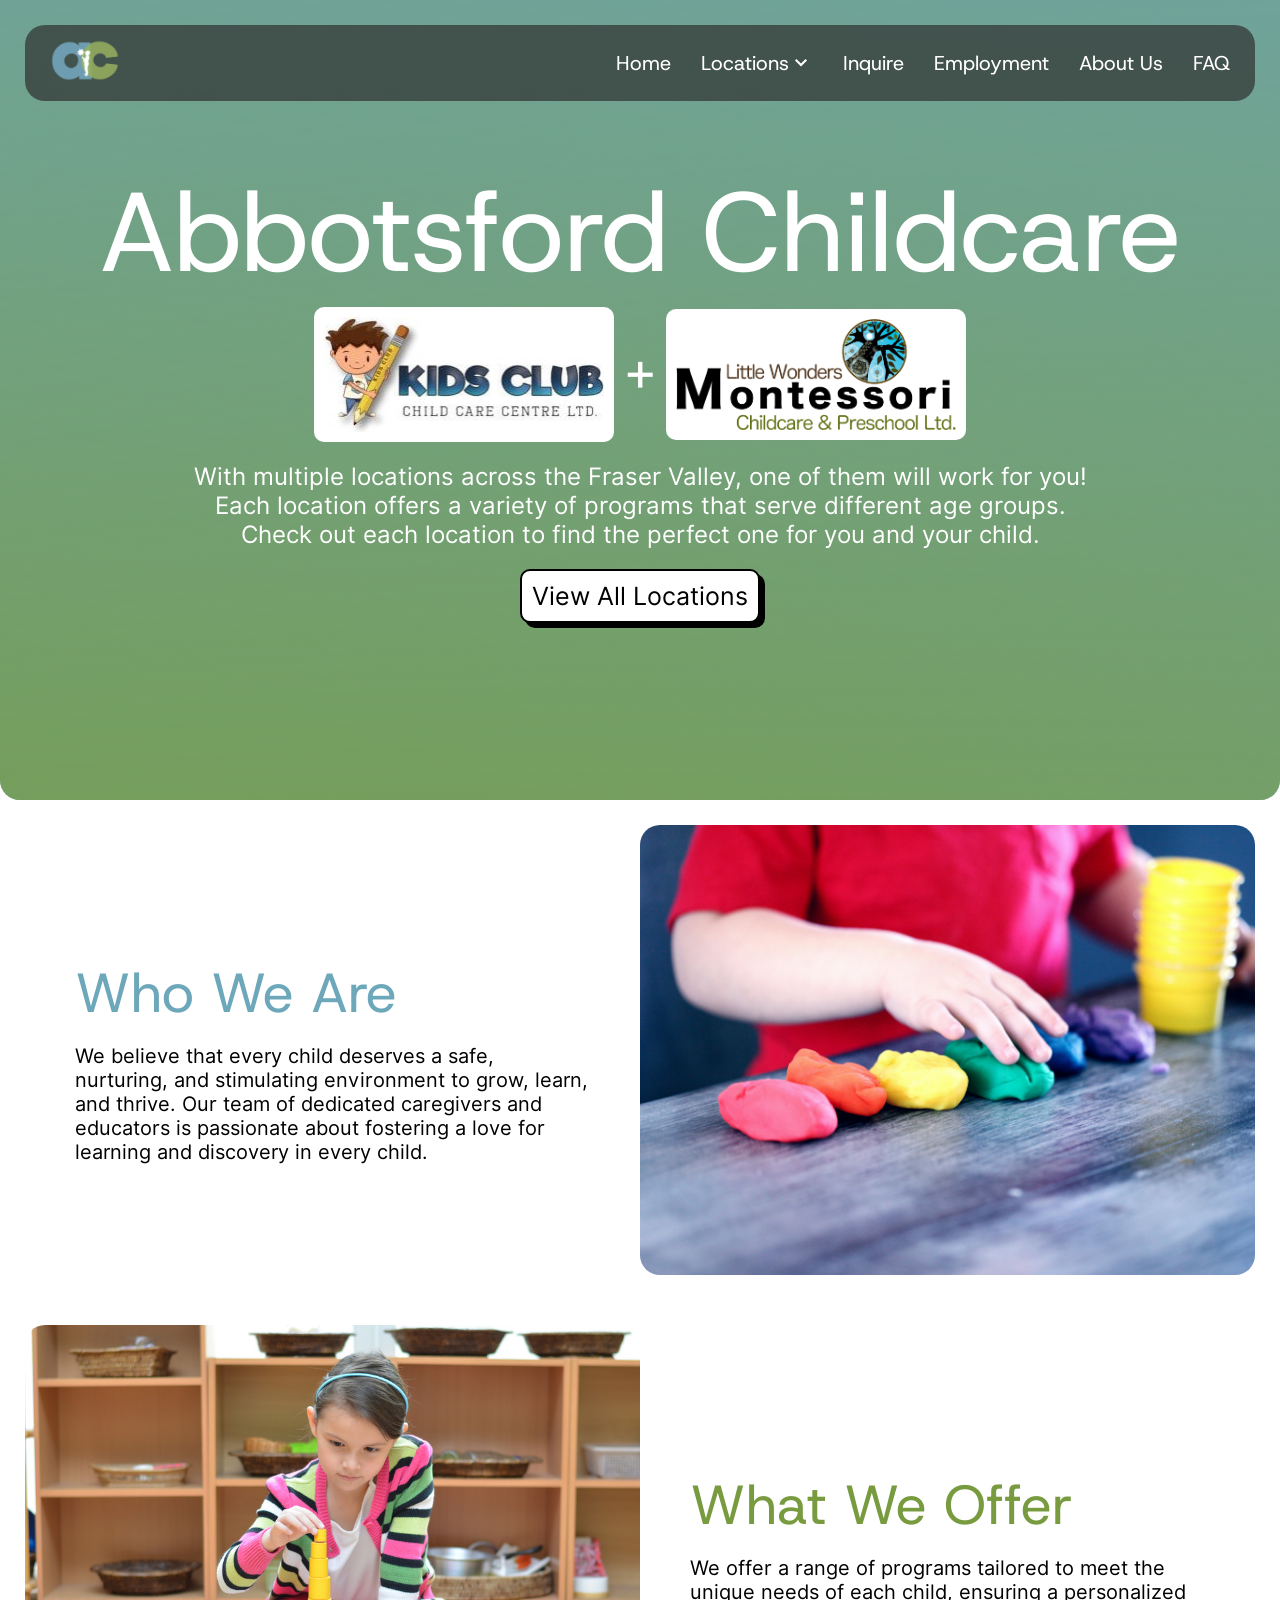
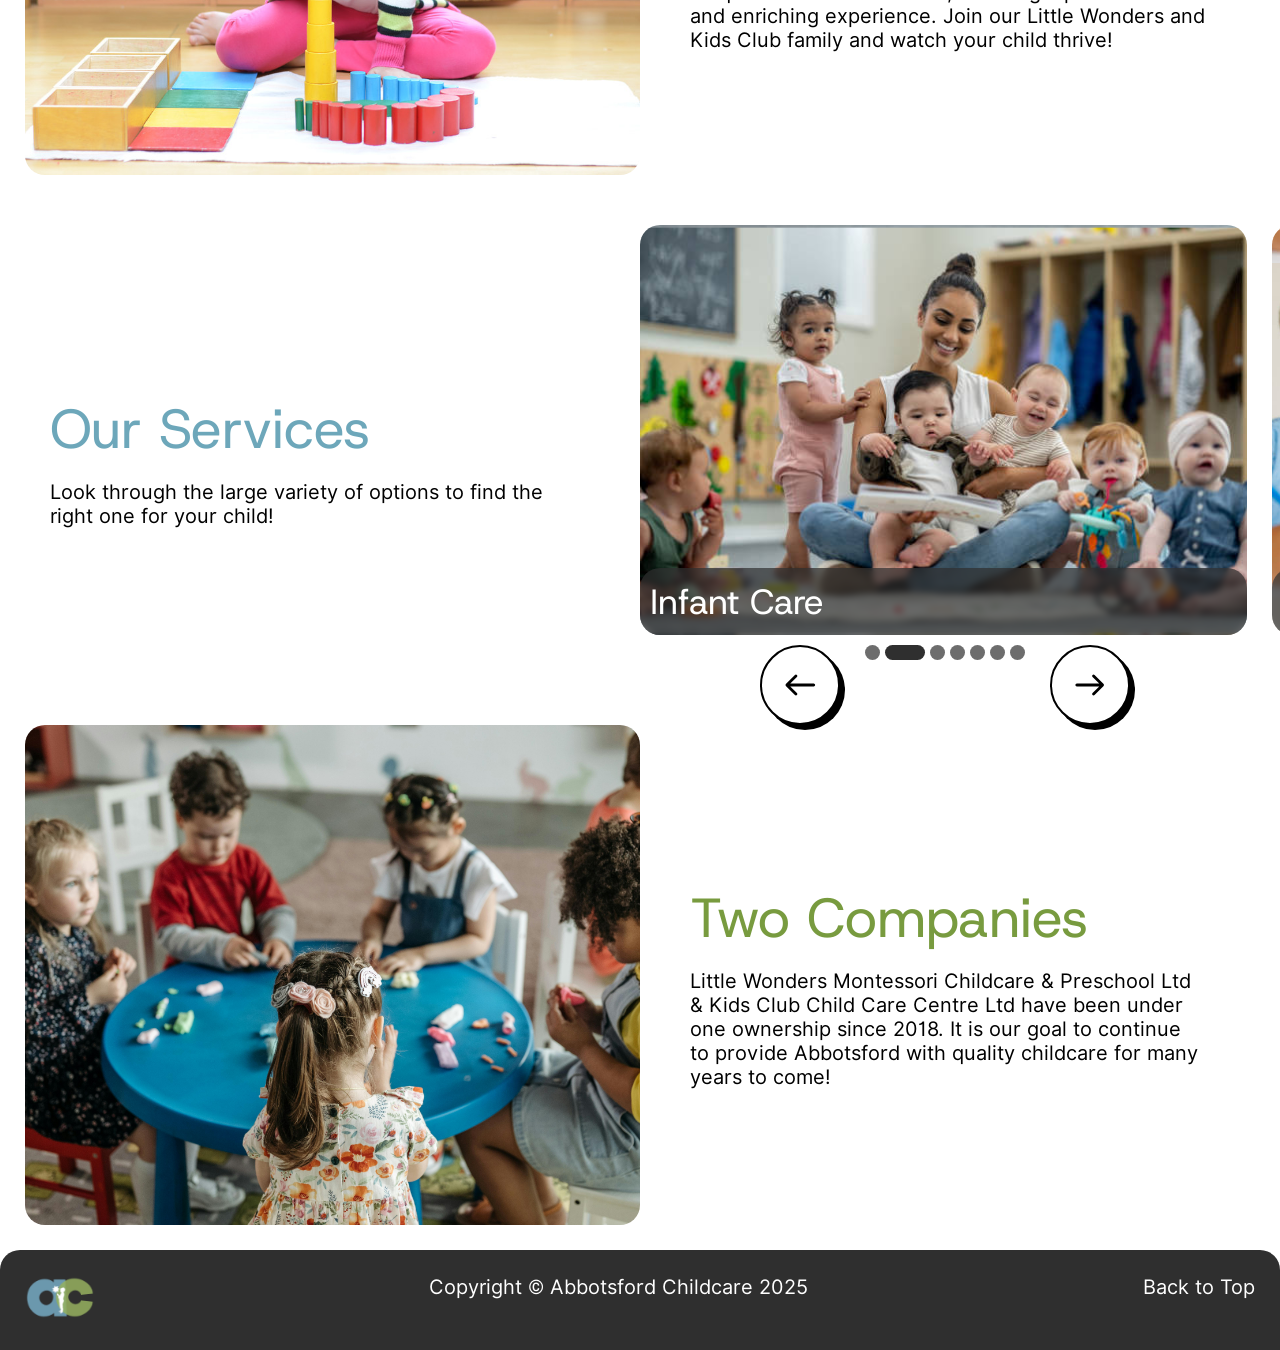
<file: index.html>
<!DOCTYPE html>
<html lang="en">

<head>
    <meta charset="UTF-8">
    <meta name="viewport" content="width=device-width, initial-scale=1.0">
    <link rel="stylesheet" href="style.css">
    <title>Home | Abbotsford Childcare</title>
    <link rel="icon" type="image/x-icon" href="images/favicon.ico">
</head>

<body onload="changeSlide(-1);autoSlides()" id="top">

    <script src="script.js"></script>

    <div class="main-header">
        <div class="stupid-header-wrapper">
            <nav>
                <a href="index.html"><img src="images/logo.png" class="logo"></a>
                <div class="links">
                    <a href="index.html">Home</a>
                    <a href="pages/locations.html" class="dropdown-heading">Locations<img src="images/dropdown.svg"></a>
                    <div class="dropdown-links">
                        <a href="pages/locations/gladys.html" style="padding-top:0px">Gladys</a>
                        <a href="pages/locations/calvin.html">Calvin</a>
                        <a href="pages/locations/auguston.html">Auguston</a>
                        <a href="pages/locations/mcmillan.html">McMillan</a>
                        <a href="pages/locations/delair.html">Delair</a>
                        <a href="pages/locations/gladwin.html">Gladwin</a>
                        <a href="pages/locations/chilliwack.html">Chilliwack</a>
                    </div>

                    <a href="pages/inquire.html">Inquire</a>
                    <a href="pages/employment.html">Employment</a>
                    <a href="pages/about.html">About Us</a>
                    <a href="pages/faq.html" style="padding-right:0px;">FAQ</a>

                </div>
                <div class="mobile-nav">
                    <div class="x" onclick="xAnimation()">
                        <div class="bar" id="bar1">
                        </div>
                        <div class="bar" id="bar2">
                        </div>
                    </div>
                </div>
            </nav>
            <div class="header-text">
                <h1>Abbotsford Childcare</h1>
                <div class="header-logos">
                    <img src="images/kidsclub.jpg">
                    <h1 style="margin:0px;"> + </h1>
                    <img src="images/montessori.png">
                </div>
                <p>With multiple locations across the Fraser Valley, one of them will work for you!<br>
Each location offers a variety of programs that serve different age groups.<br>
Check out each location to find the perfect one for you and your child.</p>

                <a href="pages/locations.html"><button>View All Locations</button></a>
            </div>
            <div class="background--custom">
            </div>
        </div>
    </div>


    <main>
        <div id="mobile">
            <a href="index.html">
                <h1>Home</h1>
            </a>
            <div class="dropdown-heading-mobile" onclick="mobileDropdown();"><a>
                    <h1>Locations</h1>
                </a><img src="images/dropdown.svg"></div>
            <div class="dropdown-links-mobile">
                <a href="pages/locations.html" style="padding-top:0px">
                    <h2>All Locations</h2>
                </a>
                <hr>
                <a href="pages/locations/gladys.html" style="padding-top:0px">
                    <h2>Gladys</h2>
                </a>
                <a href="pages/locations/calvin.html">
                    <h2>Calvin</h2>
                </a>
                <a href="pages/locations/auguston.html">
                    <h2>Auguston</h2>
                </a>
                <a href="pages/locations/mcmillan.html">
                    <h2>McMillan</h2>
                </a>
                <a href="pages/locations/delair.html">
                    <h2>Delair</h2>
                </a>
                <a href="pages/locations/gladwin.html">
                    <h2>Gladwin</h2>
                </a>
                <a href="pages/locations/chilliwack.html">
                    <h2>Chilliwack</h2>
                </a>
            </div>

            <a href="pages/inquire.html">
                <h1>Inquire</h1>
            </a>
            <a href="pages/employment.html">
                <h1>Employment</h1>
            </a>
            <a href="pages/about.html">
                <h1>About Us</h1>
            </a>
            <a href="pages/faq.html" style="padding-right:0px;">
                <h1>FAQs</h1>
            </a>
        </div>

        <div class="text-image">
            <div class="text-info">
                <div>
                    <h1 class="blue">Who We Are</h1>
                    <p>We believe that every child deserves a safe, nurturing, and stimulating environment to grow, learn, and thrive. Our team of dedicated caregivers and educators is passionate about fostering a love for learning and discovery in every child. </p>
                </div>
            </div>

            <img src="images/front1.jpg">
        </div>

        <div class="text-image left">
            <div class="text-info">
                <div>
                    <h1 class="green">What We Offer</h1>
                    <p>We offer a range of programs tailored to meet the unique needs of each child, ensuring a personalized and enriching experience. Join our Little Wonders and Kids Club family and watch your child thrive! </p>
                </div>
            </div>

            <img src="images/front2.jpg" id="example-image">
        </div>

        <div class="text-image" style="right:0px; justify-content: flex-end;">
            <div class="text-info  slider-pos" style="left:0px;z-index:2;background-color: white;">
                <div>
                    <h1 class="blue">Our Services</h1>
                    <p>Look through the large variety of options to find the right one for your child!</p>
                </div>
            </div>
            <div class="slider-wrapper" id="slider-wrapper">
                <div class="slider" id="slider">
                    <div class="slide" id="slide1">
                        <div class="slide-image"
                            style="background-image: url(images/toddler-care.jpg);background-size: 100%;background-position: 70%;">
                            <h2>Toddler Care</h2>
                        </div>

                    </div>
                    <div class="slide" id="slide2">
                        <div class="slide-image"
                            style="background-image: url(images/infantcare.jpg);background-size: 100%;background-position: 70%;">
                            <h2>Infant Care</h2>
                        </div>

                    </div>
                    <div class="slide" id="slide3">
                        <div class="slide-image"
                            style="background-image: url(images/daycare.jpg);background-size: 100%;background-position: 70%;">
                            <h2>Daycare</h2>
                        </div>

                    </div>
                    <div class="slide" id="slide4">
                        <div class="slide-image"
                            style="background-image: url(images/montprek.jpg)">
                            <h2>Montessori Preschool</h2>
                        </div>
                    </div>
                    <div class="slide" id="slide5">
                        <div class="slide-image"
                            style="background-image: url(images/prek.jpg);background-size: 100%;">
                            <h2>Pre-K</h2>
                        </div>
                    </div>
                    <div class="slide" id="slide6">
                        <div class="slide-image"
                            style="background-image: url(images/ofscare.jpg);background-size: 100%;">
                            <h2>Out of School Care</h2>
                        </div>
                    </div>
                    <div class="slide" id="slide7">
                        <div class="slide-image"
                            style="background-image: url(images/schooltransit.jpg);background-size: 100%;">
                            <h2>School Transportation</h2>
                        </div>
                    </div>
                </div>
                <div class="slider-buttons">
                    <button onclick="changeSlide(-1)"><img src="images/left.svg"></button>
                    <div class="slider-dots">
                        <span class="active"></span>
                        <span></span>
                        <span></span>
                        <span></span>
                        <span></span>
                        <span></span>
                        <span></span>
                    </div>
                    <button onclick="changeSlide(1)"><img src="images/right.svg"></button>
                </div>
            </div>

        </div>
        </div>


        <div class="text-image left">
            <div class="text-info" style="padding-bottom:0px;">
                <div>
                    <h1 class="green">Two Companies</h1>
                    <p>Little Wonders Montessori Childcare & Preschool Ltd & Kids Club Child Care Centre Ltd have been
                        under one ownership since 2018. It is our goal to continue to provide Abbotsford with quality childcare for
                        many years to come!</p>
                </div>
            </div>

            <img src="images/kidsplaying2.jpg" style="height:100%">


        </div>

    </main>
    <footer>
        <a href="index.html"><img src="images/logo.png" class="logo"></a>
        <p>Copyright &copy; Abbotsford Childcare 2025</p>
        <a href="#top">Back to Top</a>
    </footer>
</body>

</html>
</file>
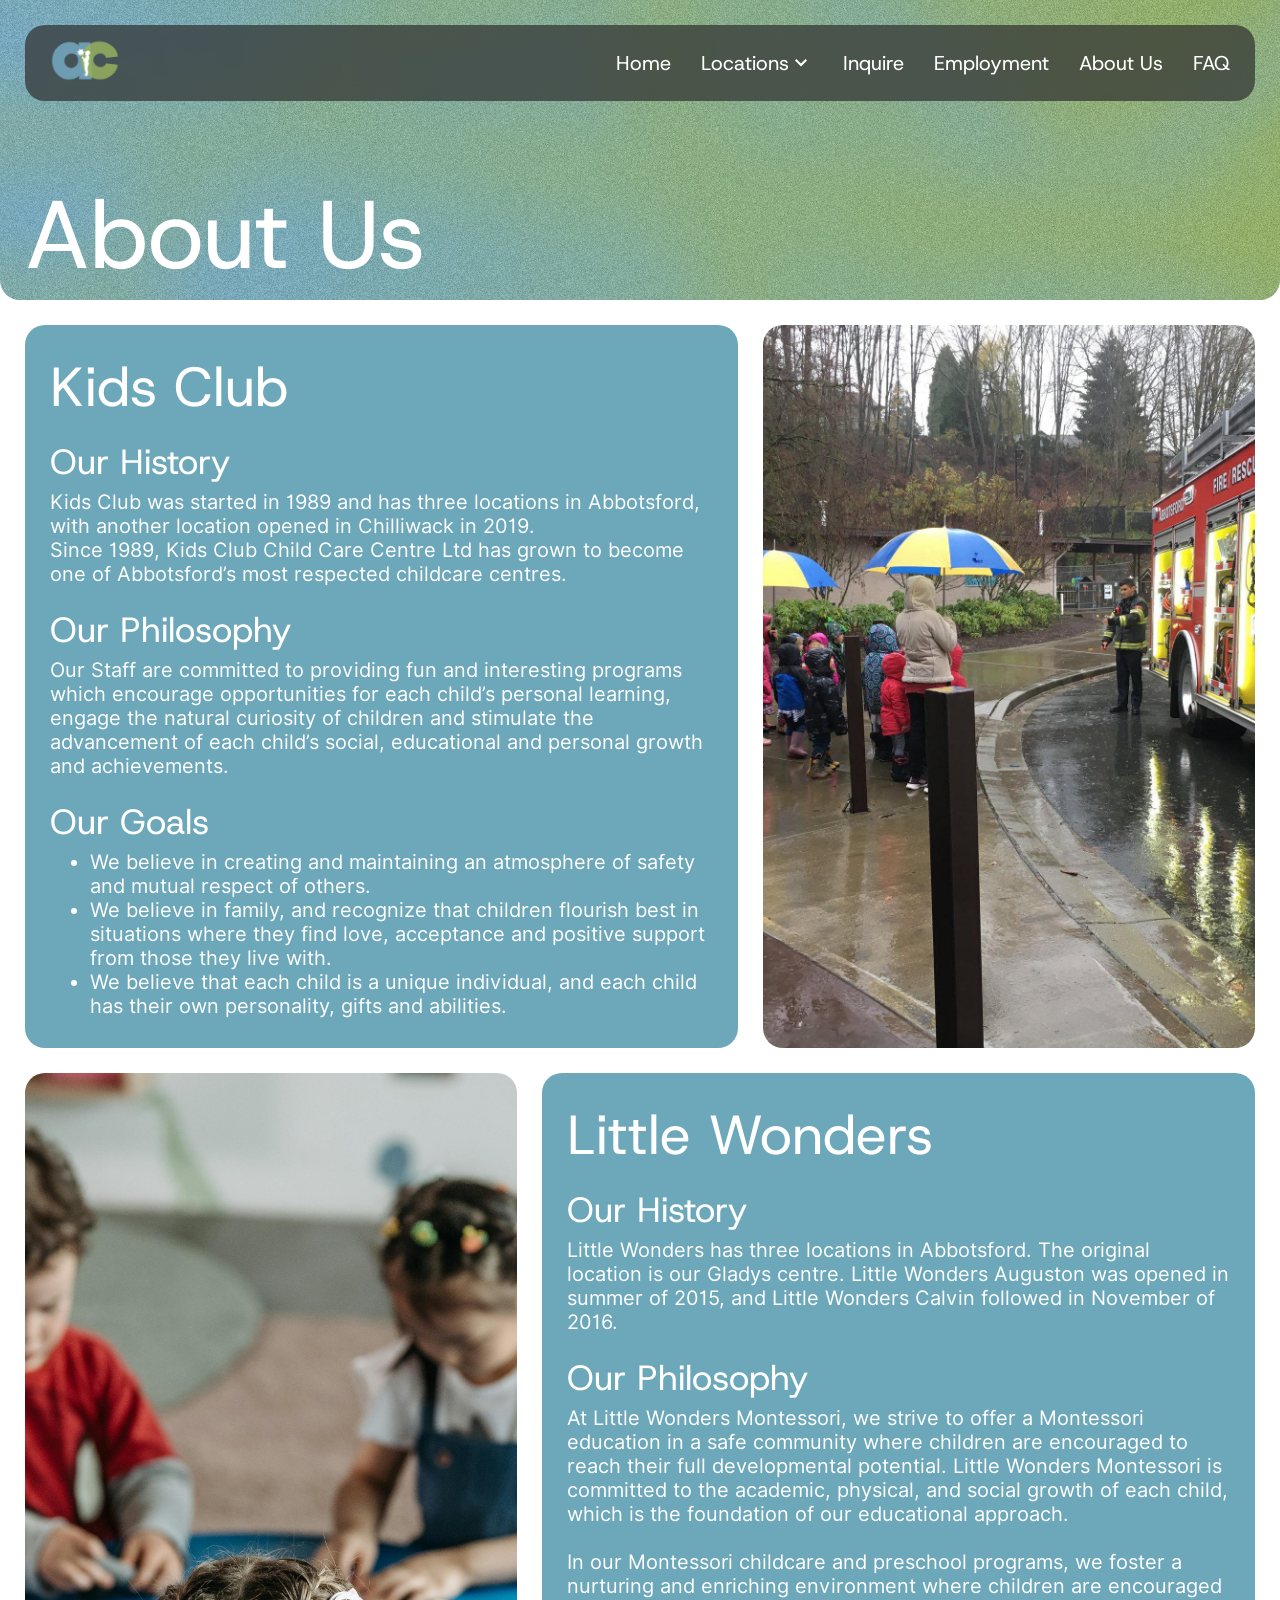
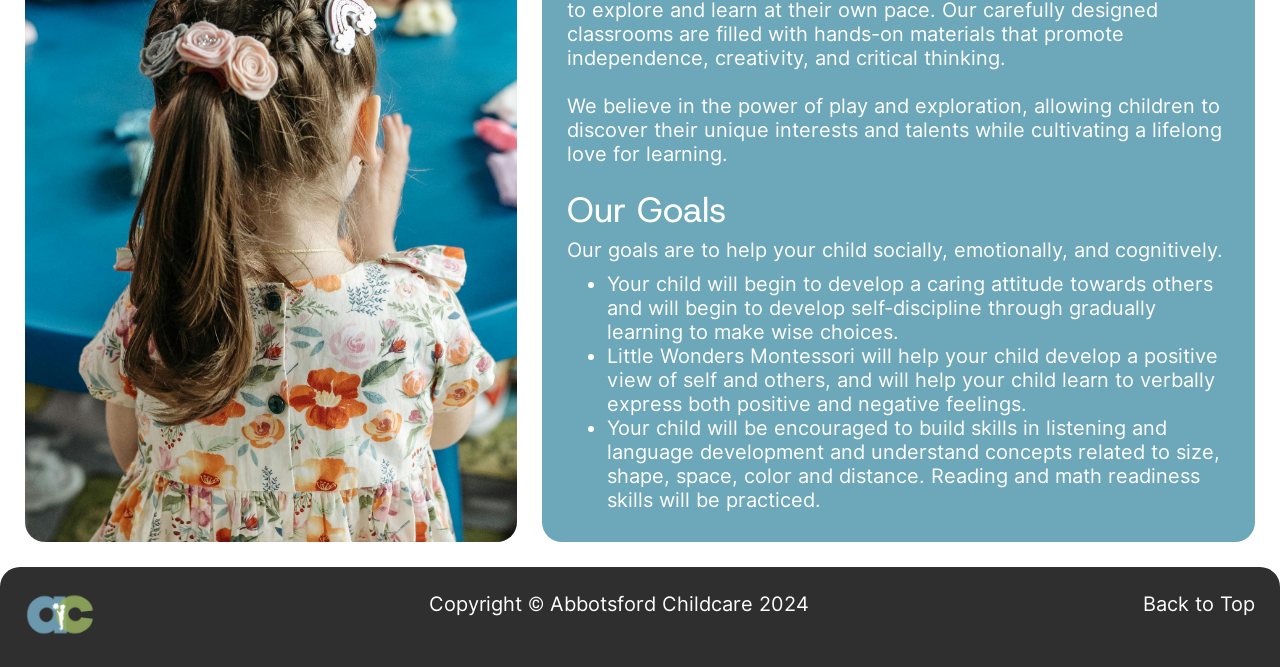
<file: pages/about.html>
<!DOCTYPE html>
<html lang="en">
<head>
    <meta charset="UTF-8">
    <meta name="viewport" content="width=device-width, initial-scale=1.0">
    <link rel="stylesheet" href="../style.css">
    <title>About | Abbotsford Childcare</title>
    <link rel="icon" type="image/x-icon" href="../images/favicon.ico">
</head>
<body id="top">
<script src="../script.js"></script>
<style>
    @import url('https://fonts.googleapis.com/css2?family=Love+Ya+Like+A+Sister&display=swap');
</style>
    
<div class="page-header">
    <nav>
        <a href="../index.html"><img src="../images/logo.png" class="logo"></a>
        <div class="links">
            <a href="../index.html">Home</a>
            <a href="locations.html" class="dropdown-heading">Locations<img src="../images/dropdown.svg"></a>
            
            <div class="dropdown-links">
                <a href="locations/gladys.html" style="padding-top:0px">Gladys</a>
                <a href="locations/calvin.html">Calvin</a>
                <a href="locations/auguston.html">Auguston</a>
                <a href="locations/mcmillan.html">McMillan</a>
                <a href="locations/delair.html">Delair</a>
                <a href="locations/gladwin.html">Gladwin</a>
                <a href="locations/chilliwack.html">Chilliwack</a>
            </div>
    
            <a href="inquire.html">Inquire</a>
            <a href="employment.html">Employment</a>
            <a href="about.html">About Us</a>
            <a style="padding-right:0px;" href="faq.html">FAQ</a>
    
        </div>
        <div class="mobile-nav">
            <div class="x" onclick="xAnimation()">
                <div class="bar" id="bar1">
                </div>
                <div class="bar" id="bar2">
                </div>
            </div>
        </div>
    </nav>
    <div class="page-header-text">
        <h1>About Us</h1>
    </div>
    </div>

<main>
    <div id="mobile">
        <a href="../index.html">
            <h1>Home</h1>
        </a>
        <div class="dropdown-heading-mobile" onclick="mobileDropdown();"><a>
                <h1>Locations</h1>
            </a><img src="../images/dropdown.svg"></div>
        <div class="dropdown-links-mobile">
            <a href="locations.html" style="padding-top:0px">
                <h2>All Locations</h2>
            </a>
            <hr>
            <a href="locations/gladys.html" style="padding-top:0px">
                <h2>Gladys</h2>
            </a>
            <a href="locations/calvin.html">
                <h2>Calvin</h2>
            </a>
            <a href="locations/auguston.html">
                <h2>Auguston</h2>
            </a>
            <a href="locations/mcmillan.html">
                <h2>McMillan</h2>
            </a>
            <a href="locations/delair.html">
                <h2>Delair</h2>
            </a>
            <a href="locations/gladwin.html">
                <h2>Gladwin</h2>
            </a>
            <a href="locations/chilliwack.html">
                <h2>Chilliwack</h2>
            </a>
        </div>

        <a href="inquire.html">
            <h1>Inquire</h1>
        </a>
        <a href="employment.html">
            <h1>Employment</h1>
        </a>
        <a href="about.html">
            <h1>About Us</h1>
        </a>
        <a href="faq.html" style="padding-right:0px;">
            <h1>FAQs</h1>
        </a>
    </div>


    <div class="about-us-wrapper">
    <div class="about-us-section">
        <div class="about-us-section-text">
            <h1>Kids Club</h1>
            <h2>Our History</h2>
            <p>Kids Club was started in 1989 and has three locations in Abbotsford, with another location opened in Chilliwack in 2019.<br>Since 1989, Kids Club Child Care Centre Ltd has grown to become one of Abbotsford’s most respected childcare centres.<br></p>
            <h2>Our Philosophy</h2>
            <p>Our Staff are committed to providing fun and interesting programs which encourage opportunities for each child’s personal learning, engage the natural curiosity of children and stimulate the advancement of each child’s social, educational and personal growth and achievements.</p>
            <h2>Our Goals</h2>
            <ul>
                <li>We believe in creating and maintaining an atmosphere of safety and mutual respect of others.</li>
                <li>We believe in family, and recognize that children flourish best in situations where they find love, acceptance and positive support from those they live with.</li>
                <li>We believe that each child is a unique individual, and each child has their own personality, gifts and abilities.</li>
            </ul>
        </div>
        <img src="../images/gladys1.jpg">
    </div>

    <div class="about-us-section left">
        <div class="about-us-section-text">
            <h1>Little Wonders</h1>
            <h2>Our History</h2>
            <p>Little Wonders has three locations in Abbotsford.  The original location is our Gladys centre.  Little Wonders Auguston was opened in summer of 2015, and Little Wonders Calvin followed in November of 2016.</p>
            <h2>Our Philosophy</h2>
            <p>At Little Wonders Montessori, we strive to offer a Montessori education in a safe community where children are encouraged to reach their full developmental potential. Little Wonders Montessori is committed to the academic, physical, and social growth of each child, which is the foundation of our educational approach.<br><br>
                In our Montessori childcare and preschool programs, we foster a nurturing and enriching environment where children are encouraged to explore and learn at their own pace. 
                Our carefully designed classrooms are filled with hands-on materials that promote independence, creativity, and critical thinking.<br><br> 
                We believe in the power of play and exploration, allowing children to discover their unique interests and talents while cultivating a lifelong love for learning.
            </p>
            <h2>Our Goals</h2>
            <p>Our goals are to help your child socially, emotionally, and cognitively.</p>
            <ul>
                <li>Your child will begin to develop a caring attitude towards others and will begin to develop self-discipline through gradually learning to make wise choices.</li>
                <li>Little Wonders Montessori will help your child develop a positive view of self and others, and will help your child learn to verbally express both positive and negative feelings.</li>
                <li>Your child will be encouraged to build skills in listening and language development and understand concepts related to size, shape, space, color and distance. Reading and math readiness skills will be practiced.</li>
            </ul>
        </div>
        <img src="../images/kidsplaying2.jpg">
    </div>
    </div>
</main>

<footer>
    <a href="index.html"><img src="../images/logo.png" class="logo"></a>
    <p>Copyright &copy; Abbotsford Childcare 2024</p>
    <a href="#top">Back to Top</a>
</footer>
</body>
</html>
</file>
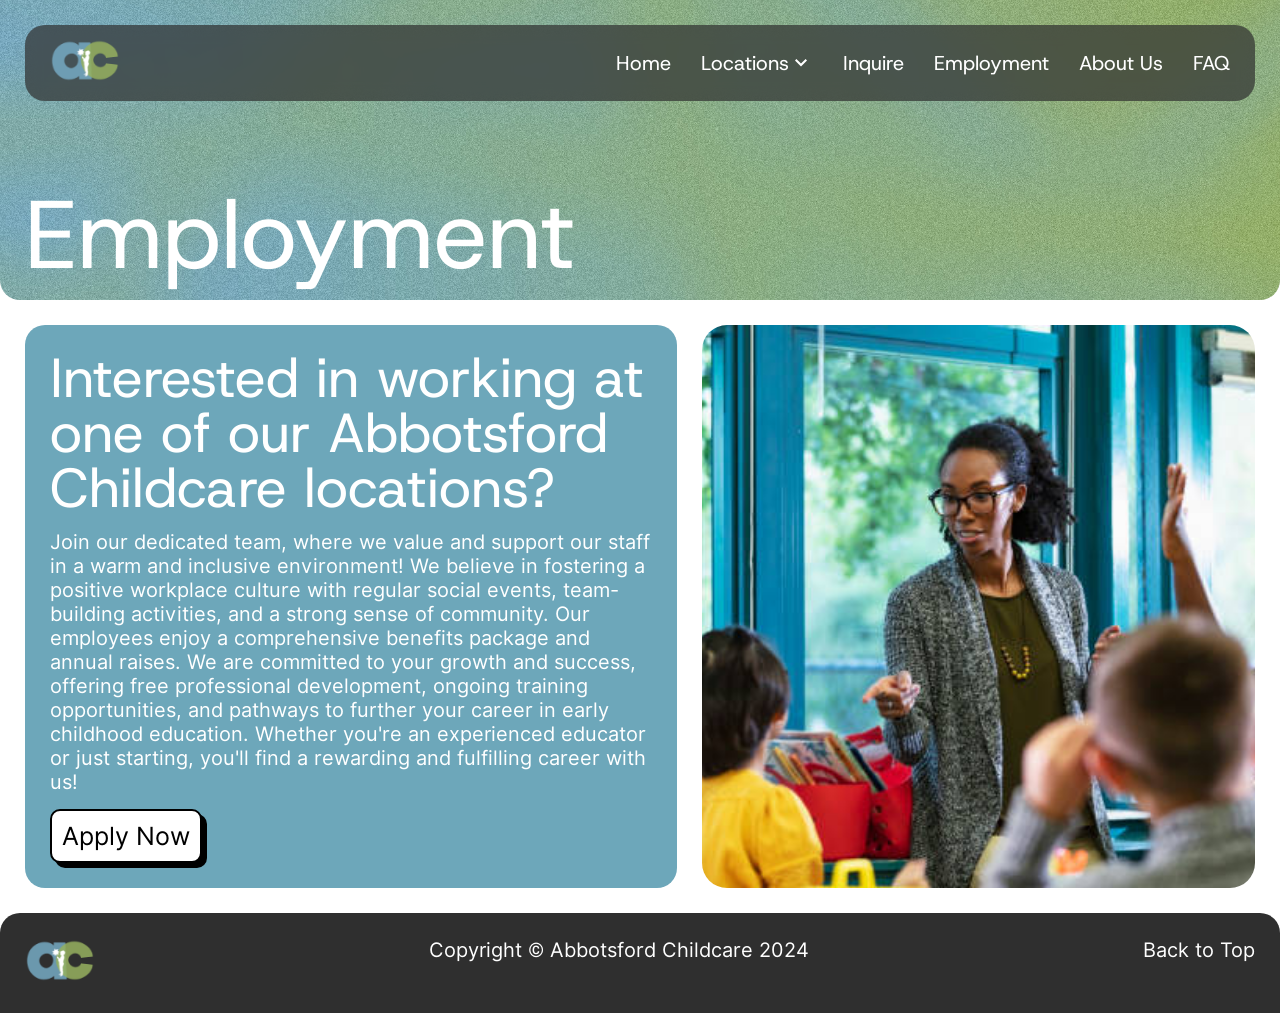
<file: pages/employment.html>
<!DOCTYPE html>
<html lang="en">

<head>
    <meta charset="UTF-8">
    <meta name="viewport" content="width=device-width, initial-scale=1.0">
    <link rel="stylesheet" href="../style.css">
    <title>Employment | Abbotsford Childcare</title>
    <link rel="icon" type="image/x-icon" href="../images/favicon.ico">
</head>

<body id="top">
    <script src="../script.js"></script>
    <style>
        @import url('https://fonts.googleapis.com/css2?family=Love+Ya+Like+A+Sister&display=swap');
    </style>

    <div class="page-header">
        <nav>
            <a href="../../index.html"><img src="../images/logo.png" class="logo"></a>

            <div class="links">
                <a href="../index.html">Home</a>
                <a href="locations.html" class="dropdown-heading">Locations<img src="../images/dropdown.svg"></a>
                <div class="dropdown-links">
                    <a href="locations/gladys.html" style="padding-top:0px">Gladys</a>
                    <a href="locations/calvin.html">Calvin</a>
                    <a href="locations/auguston.html">Auguston</a>
                    <a href="locations/mcmillan.html">McMillan</a>
                    <a href="locations/delair.html">Delair</a>
                    <a href="locations/gladwin.html">Gladwin</a>
                    <a href="locations/chilliwack.html">Chilliwack</a>
                </div>

                <a href="inquire.html">Inquire</a>
                <a href="employment.html">Employment</a>
                <a href="about.html">About Us</a>
                <a style="padding-right:0px;" href="faq.html">FAQ</a>

            </div>
            <div class="mobile-nav">
                <div class="x" onclick="xAnimation()">
                    <div class="bar" id="bar1">
                    </div>
                    <div class="bar" id="bar2">
                    </div>
                </div>
            </div>
        </nav>
        <div class="page-header-text employ">
            <h1>Employment</h1>
        </div>
    </div>

    <main>
        <div id="mobile">
            <a href="../index.html">
                <h1>Home</h1>
            </a>
            <div class="dropdown-heading-mobile" onclick="mobileDropdown();"><a>
                    <h1>Locations</h1>
                </a><img src="../images/dropdown.svg"></div>
            <div class="dropdown-links-mobile">
                <a href="locations.html" style="padding-top:0px">
                    <h2>All Locations</h2>
                </a>
                <hr>
                <a href="locations/gladys.html" style="padding-top:0px">
                    <h2>Gladys</h2>
                </a>
                <a href="locations/calvin.html">
                    <h2>Calvin</h2>
                </a>
                <a href="locations/auguston.html">
                    <h2>Auguston</h2>
                </a>
                <a href="locations/mcmillan.html">
                    <h2>McMillan</h2>
                </a>
                <a href="locations/delair.html">
                    <h2>Delair</h2>
                </a>
                <a href="locations/gladwin.html">
                    <h2>Gladwin</h2>
                </a>
                <a href="locations/chilliwack.html">
                    <h2>Chilliwack</h2>
                </a>
            </div>

            <a href="inquire.html">
                <h1>Inquire</h1>
            </a>
            <a href="employment.html">
                <h1>Employment</h1>
            </a>
            <a href="about.html">
                <h1>About Us</h1>
            </a>
            <a href="faq.html" style="padding-right:0px;">
                <h1>FAQs</h1>
            </a>
        </div>

        <div class="employment-wrapper">
        <div class="employment-content">
            <h1>Interested in working at one of our Abbotsford Childcare locations?</h1>
            <p>Join our dedicated team, where we value and support our staff in a warm and inclusive environment! We believe
            in fostering a positive workplace culture with regular social events, team-building activities, and a strong
            sense of community. Our employees enjoy a comprehensive benefits package and annual raises. We are committed
            to your growth and success, offering free professional development, ongoing training opportunities, and
            pathways to further your career in early childhood education. Whether you're an experienced educator or just
            starting, you'll find a rewarding and fulfilling career with us!
            </p>
            <a href="mailto:resume@abbotsfordchild.com"><button>Apply Now</button></a>
        </div>
        <img src="../images/teacher.jpg" class="employment-image">
    </div>
    </main> 

    <footer>
        <a href="index.html"><img src="../images/logo.png" class="logo"></a>
        <p>Copyright &copy; Abbotsford Childcare 2024</p>
        <a href="#top">Back to Top</a>
    </footer>
</body>

</html>
</file>
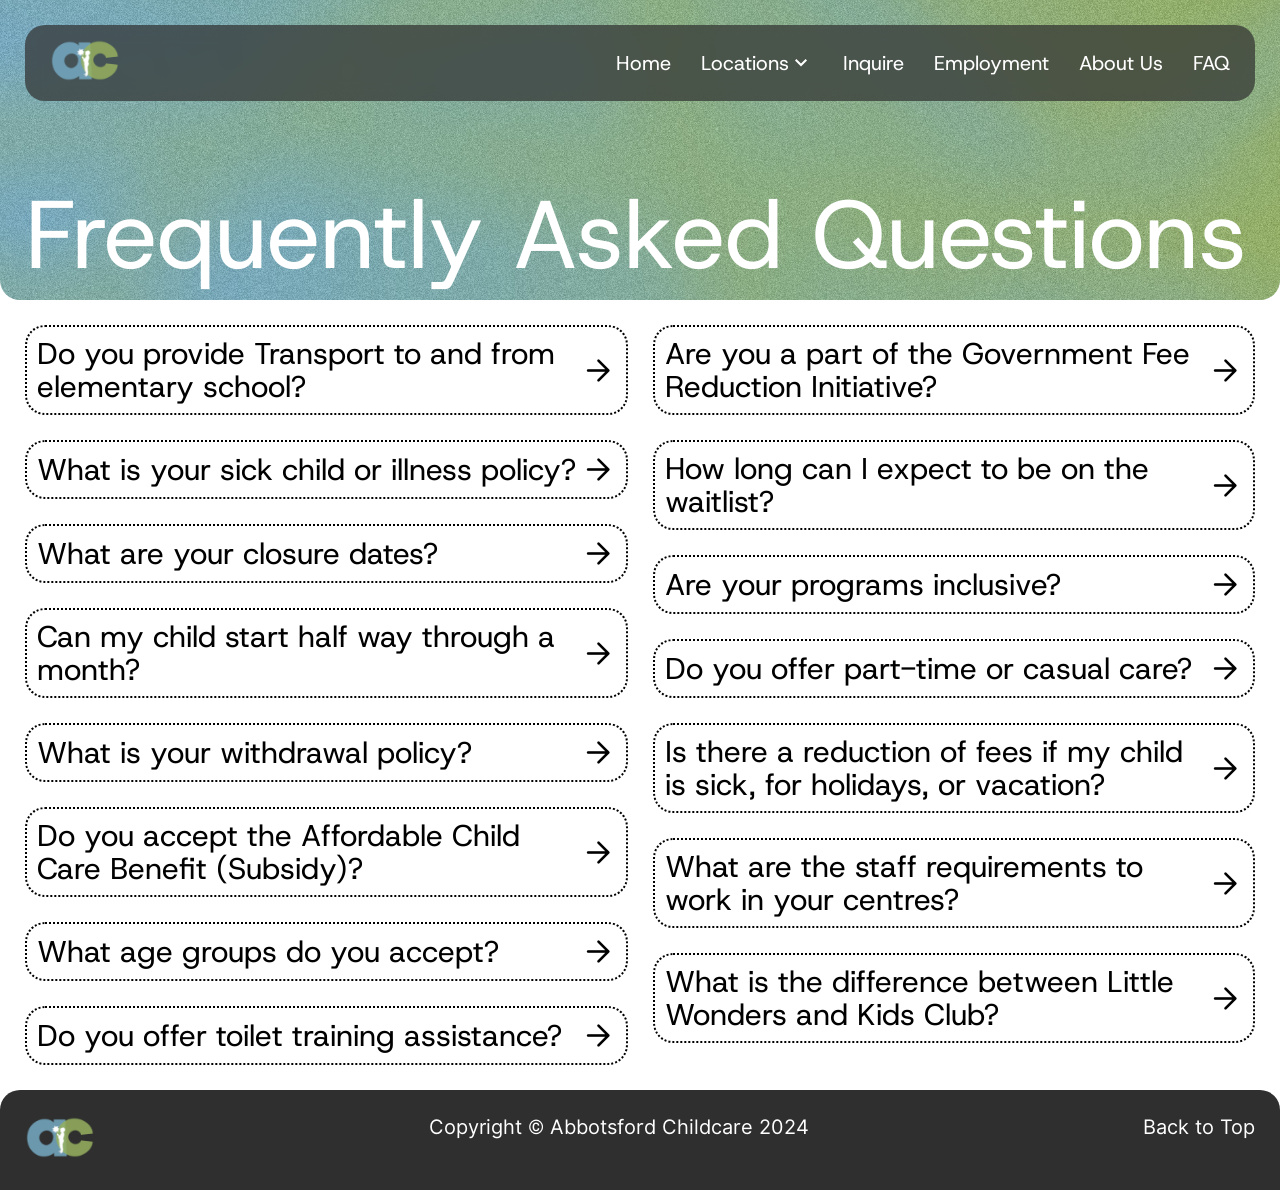
<file: pages/faq.html>
<!DOCTYPE html>
<html lang="en" id="top">

<head>
    <meta charset="UTF-8">
    <meta name="viewport" content="width=device-width, initial-scale=1.0">
    <link rel="stylesheet" href="../style.css">
    <link rel="stylesheet"
        href="https://fonts.googleapis.com/css2?family=Material+Symbols+Rounded:opsz,wght,FILL,GRAD@48,400,0,0" />
    <title>FAQs | Abbotsford Childcare</title>
    <link rel="icon" type="image/x-icon" href="../images/favicon.ico">
</head>

<body>
    <script src="../../script.js"></script>
    <div class="page-header ">
        <nav>
            <a href="../index.html"><img src="../images/logo.png" class="logo"></a>
            <div class="links">
                <a href="../index.html">Home</a>
                <a href="locations.html" class="dropdown-heading">Locations<img src="../images/dropdown.svg"></a>
                <div class="dropdown-links">
                    <a href="locations/gladys.html" style="padding-top:0px">Gladys</a>
                    <a href="locations/calvin.html">Calvin</a>
                    <a href="locations/auguston.html">Auguston</a>
                    <a href="locations/mcmillan.html">McMillan</a>
                    <a href="locations/delair.html">Delair</a>
                    <a href="locations/gladwin.html">Gladwin</a>
                    <a href="locations/chilliwack.html">Chilliwack</a>
                </div>

                <a href="inquire.html">Inquire</a>
                <a href="employment.html">Employment</a>
                <a href="about.html">About Us</a>
                <a style="padding-right:0px;" href="faq.html">FAQ</a>

            </div>
            <div class="mobile-nav">
                <div class="x" onclick="xAnimation()">
                    <div class="bar" id="bar1">
                    </div>
                    <div class="bar" id="bar2">
                    </div>
                </div>
            </div>
        </nav>
        <div class="page-header-text" id="faq-header">
            <h1 class="b">Frequently Asked Questions</h1>
        </div>
    </div>
    <main>
        <div id="mobile">
            <a href="../index.html">
                <h1>Home</h1>
            </a>
            <div class="dropdown-heading-mobile" onclick="mobileDropdown();"><a>
                    <h1>Locations</h1>
                </a><img src="../images/dropdown.svg"></div>
            <div class="dropdown-links-mobile">
                <a href="locations.html" style="padding-top:0px">
                    <h2>All Locations</h2>
                </a>
                <hr>
                <a href="locations/gladys.html" style="padding-top:0px">
                    <h2>Gladys</h2>
                </a>
                <a href="locations/calvin.html">
                    <h2>Calvin</h2>
                </a>
                <a href="locations/auguston.html">
                    <h2>Auguston</h2>
                </a>
                <a href="locations/mcmillan.html">
                    <h2>McMillan</h2>
                </a>
                <a href="locations/delair.html">
                    <h2>Delair</h2>
                </a>
                <a href="locations/gladwin.html">
                    <h2>Gladwin</h2>
                </a>
                <a href="locations/chilliwack.html">
                    <h2>Chilliwack</h2>
                </a>
            </div>

            <a href="inquire.html">
                <h1>Inquire</h1>
            </a>
            <a href="employment.html">
                <h1>Employment</h1>
            </a>
            <a href="about.html">
                <h1>About Us</h1>
            </a>
            <a href="faq.html" style="padding-right:0px;">
                <h1>FAQs</h1>
            </a>
        </div>

        <div class="faq-wrapper">
            <div class="faq-column">
                <details>
                    <summary>Do you provide Transport to and from elementary school?<span
                            class="material-symbols-rounded">arrow_back</span></summary>
                    <p>We do provide transport to and from the schools we service. Each location services different
                        schools
                        in their local community. Some are within walking distance otherwise, Kids Club and Little
                        Wonders
                        provide bus transportation. All our drivers have a valid Class 4 BC Driver's License with a
                        clean
                        Drivers Abstract.</p>
                </details>

                <details>
                    <summary>What is your sick child or illness policy?<span
                            class="material-symbols-rounded">arrow_back</span></summary>
                    <p>If your child falls ill while at the center we will contact you to pick up your child as soon as
                        possible. The child should remain away from care for a minimum of 48 hours depending on the
                        nature
                        of illness. Referring to our Health and Illness Policy guidelines is always recommended to
                        ensure we
                        are mitigating the spread of illness through our classrooms.</p>
                </details>

                <details>
                    <summary>What are your closure dates?<span class="material-symbols-rounded">arrow_back</span>
                    </summary>
                    <ul>
                        <li>New Year's Day</li>
                        <li>Family Day</li>
                        <li>Good Friday</li>
                        <li>Victoria Day</li>
                        <li>Canada Day</li>
                        <li>BC Day</li>
                        <li>Labour Day</li>
                        <li>Truth & Reconciliation Day</li>
                        <li>Thanksgiving Day</li>
                        <li>Remembrance Day</li>
                        <li>Christmas Day</li>
                        <li>Christmas Holiday Closure (Dates will be announced by Nov. 1st each year.)</li>
                    </ul>
                    <p>
                        *Please note that if one of these days falls on a weekend, the Centre may be closed either the
                        Friday before or the Monday after the holiday.
                        All Preschool and Academy programs follow the Abbotsford School District Calendar.</p>
                </details>

                <details>
                    <summary>Can my child start half way through a month?<span
                            class="material-symbols-rounded">arrow_back</span></summary>
                    <p>Yes. If a mid-month start date is available for your child you will be prorated for the days in
                        care
                        used for the month.</p>
                </details>

                <details>
                    <summary>What is your withdrawal policy?<span class="material-symbols-rounded">arrow_back</span>
                    </summary>
                    <p>Parents wishing to withdraw their child from the program must provide at least 45 days written
                        notice
                        prior to withdrawal. If sufficient notice is not given, a 1.5 month's fee will be charged in
                        lieu of
                        notice. The deposit will be returned to you within 30 days of the last day of enrollment or
                        taken
                        off the last month's fee. If 45 days notice is not given, your deposit will be held until your
                        fees
                        in lieu are paid. In order to be eligible for a prorated half month fee your child's last day
                        must
                        fall on or before the 15th of the month. </p>
                </details>

                <details>
                    <summary>Do you accept the Affordable Child Care Benefit (Subsidy)?<span
                            class="material-symbols-rounded">arrow_back</span></summary>
                    <p>Yes, however it is the family's responsibility to apply to the Affordable Child Care Benefit
                        Program
                        and maintain their application status.</p>
                </details>

                <details>
                    <summary>What age groups do you accept?<span class="material-symbols-rounded">arrow_back</span>
                    </summary>
                    <p>We cater to children aged 4 months until the summer they have completed grade 5.</p>
                </details>

                <details>
                    <summary>Do you offer toilet training assistance?<span
                            class="material-symbols-rounded">arrow_back</span></summary>
                    <p>Yes, we support children through the toilet training process in partnership with parents.</p>
                </details>

            </div>
            <div class="faq-column">
                <details>
                    <summary>Are you a part of the Government Fee Reduction Initiative?<span
                            class="material-symbols-rounded">arrow_back</span></summary>
                    <p>Yes. Please email to receive our current fees that show this fee reduction.</p>
                </details>

                <details>
                    <summary>How long can I expect to be on the waitlist?<span
                            class="material-symbols-rounded">arrow_back</span></summary>
                    <p>Available spaces are unpredictable and therefore a set period of wait time can not be answered.
                        It
                        will depend on withdrawals and program availability. When a spot becomes available you will be
                        contacted directly and given further instruction on how to register. There is no fee to be
                        placed on
                        the waitlist.</p>
                </details>

                <details>
                    <summary>Are your programs inclusive?<span class="material-symbols-rounded">arrow_back</span>
                    </summary>
                    <p>Yes, Little Wonders Montessori and Kids Club Child Care works directly with Supported Child
                        development in each of the communities we services.</p>
                </details>

                <details>
                    <summary>Do you offer part-time or casual care?<span
                            class="material-symbols-rounded">arrow_back</span></summary>
                    <p>We only provide full time spaces. We do have a drop in rate if ratio allows.</p>
                </details>

                <details>
                    <summary>Is there a reduction of fees if my child is sick, for holidays, or vacation?<span
                            class="material-symbols-rounded">arrow_back</span></summary>
                    <p>There is no refund or credit based on sick days, weather closures, vacations or statutory
                        holidays.
                        Fees are based on available care days throughout the year and then averaged out to be a standard
                        monthly fee.</p>
                </details>

                <details>
                    <summary>What are the staff requirements to work in your centres?<span
                            class="material-symbols-rounded">arrow_back</span></summary>
                    <p>All our employees have the appropriate documentation associated with working in their specific
                        programs (Such as ECE, ECE-IT, ECEA, RA) in accordance to Fraser Health Licensing regulations.
                        In
                        addition, all employees must have their first aid certification and a clean criminal record
                        check.
                        Little Wonders Montessori and Kids Club Child care provides additional professional development
                        and
                        training for our employees to keep them up to date on certifications and up to date on industry
                        standards.</p>
                </details>

                <details>
                    <summary>What is the difference between Little Wonders and Kids Club?<span
                            class="material-symbols-rounded">arrow_back</span></summary>
                    <p>Little Wonders and Kids Club are both owned by the same provider, but they offer different
                        approaches
                        to early childhood education to suit varying needs. Little Wonders follows a Montessori
                        approach,
                        which emphasizes hands-on, self-directed learning, fostering independence and critical thinking.
                        In
                        contrast, Kids Club is structured around the Early Learning Framework, which provides a
                        play-based,
                        guided learning experience that supports developmental milestones through structured activities.
                        Both options are excellent, as they cater to different learning styles and preferences. The best
                        choice depends on the child's needs—Montessori may be ideal for children who thrive with
                        independence and exploration, while the Early Learning Framework may better support those who
                        benefit from structured guidance and group-based learning.</p>
                </details>
            </div>
        </div>
    </main>
    <footer>
        <a href="index.html"><img src="../images/logo.png" class="logo"></a>
        <p>Copyright &copy; Abbotsford Childcare 2024</p>
        <a href="#top">Back to Top</a>
    </footer>
</body>

</html>
</file>
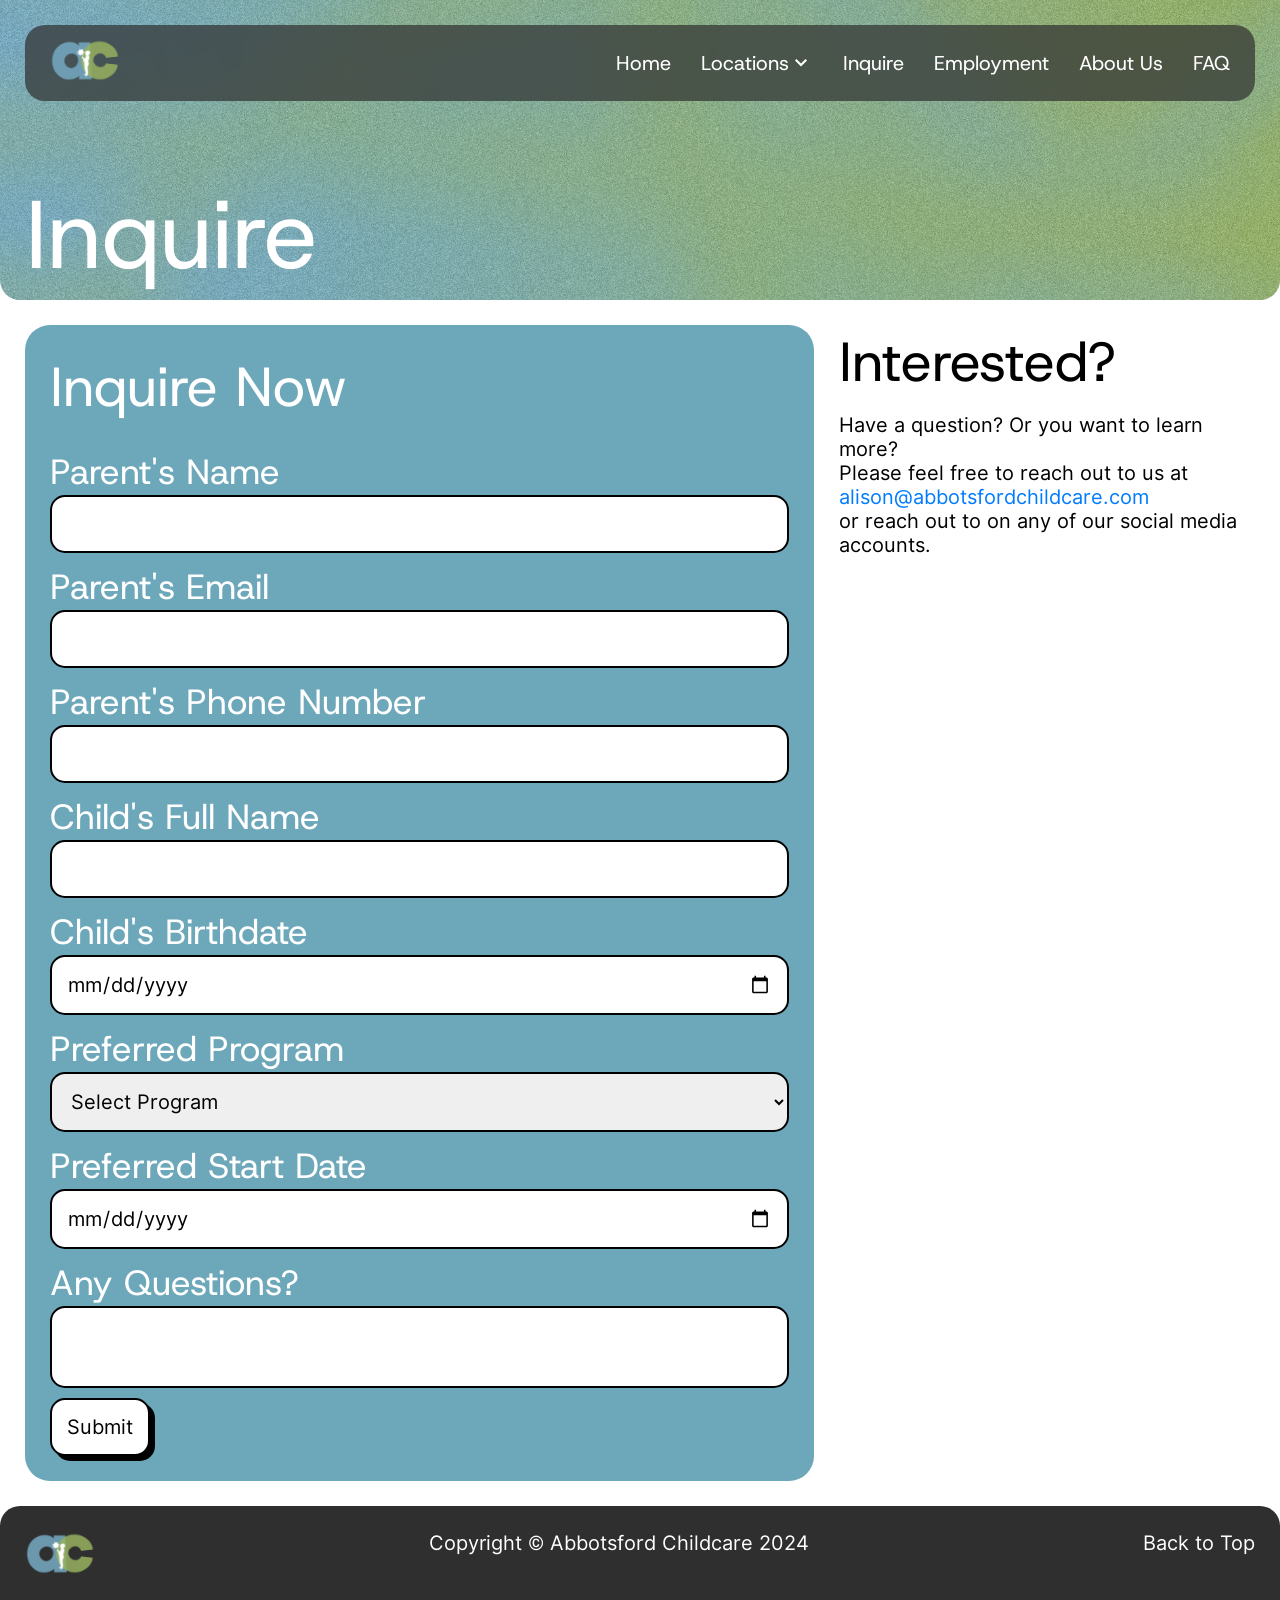
<file: pages/inquire.html>
<!DOCTYPE html>
<html lang="en" id="top">
<head>
    <meta charset="UTF-8">
    <meta name="viewport" content="width=device-width, initial-scale=1.0">
    <link rel="stylesheet" href="../style.css">
    <title>Inquire | Abbotsford Childcare</title>
    <link rel="icon" type="image/x-icon" href="../images/favicon.ico">
</head>
<body id="top">
<script src="../script.js"></script>
    
<div class="page-header">
    <nav>
        <a href="../index.html"><img src="../images/logo.png" class="logo"></a>
        <div class="links">
            <a href="../index.html">Home</a>
            <a href="locations.html" class="dropdown-heading">Locations<img src="../images/dropdown.svg"></a>
            <div class="dropdown-links">
                <a href="locations/gladys.html" style="padding-top:0px">Gladys</a>
                <a href="locations/calvin.html">Calvin</a>
                <a href="locations/auguston.html">Auguston</a>
                <a href="locations/mcmillan.html">McMillan</a>
                <a href="locations/delair.html">Delair</a>
                <a href="locations/gladwin.html">Gladwin</a>
                <a href="locations/chilliwack.html">Chilliwack</a>
            </div>
    
            <a href="inquire.html">Inquire</a>
            <a href="employment.html">Employment</a>
            <a href="about.html">About Us</a>
            <a style="padding-right:0px;" href="faq.html">FAQ</a>
    
        </div>
        <div class="mobile-nav">
            <div class="x" onclick="xAnimation()">
                <div class="bar" id="bar1">
                </div>
                <div class="bar" id="bar2">
                </div>
            </div>
        </div>
    </nav>
    <div class="page-header-text">
        <h1>Inquire</h1>
    </div>
    </div>

<main>
    <div id="mobile">
        <a href="../index.html">
            <h1>Home</h1>
        </a>
        <div class="dropdown-heading-mobile" onclick="mobileDropdown();"><a>
                <h1>Locations</h1>
            </a><img src="../images/dropdown.svg"></div>
        <div class="dropdown-links-mobile">
            <a href="locations.html" style="padding-top:0px">
                <h2>All Locations</h2>
            </a>
            <hr>
            <a href="locations/gladys.html" style="padding-top:0px">
                <h2>Gladys</h2>
            </a>
            <a href="locations/calvin.html">
                <h2>Calvin</h2>
            </a>
            <a href="locations/auguston.html">
                <h2>Auguston</h2>
            </a>
            <a href="locations/mcmillan.html">
                <h2>McMillan</h2>
            </a>
            <a href="locations/delair.html">
                <h2>Delair</h2>
            </a>
            <a href="locations/gladwin.html">
                <h2>Gladwin</h2>
            </a>
            <a href="locations/chilliwack.html">
                <h2>Chilliwack</h2>
            </a>
        </div>

        <a href="inquire.html">
            <h1>Inquire</h1>
        </a>
        <a href="employment.html">
            <h1>Employment</h1>
        </a>
        <a href="about.html">
            <h1>About Us</h1>
        </a>
        <a href="faq.html" style="padding-right:0px;">
            <h1>FAQs</h1>
        </a>
    </div>

    <div class="employment-wrapper">
    <form class="inquire-form" action="inquire.php" method="post">
        <h1>Inquire Now</h1>
        <div>
            <label for="pname">Parent's Name</label>
            <input name="pname" id="pname" type="text">
        </div>
        <div>
            <label for="email">Parent's Email</label>
            <input type="email" id="email" autocomplete="email">
        </div>
        <div>
            <label for="tel">Parent's Phone Number</label>
            <input name="tel" id="tel" type="tel" autocomplete="tel">
        </div>
        <div>
            <label for="cname">Child's Full Name</label>
            <input name="cname" id="cname" type="text">
        </div>
        <div>
            <label for="cbday">Child's Birthdate</label>
            <input name="cbday" id="cbday" type="date">
        </div>
        <div>
        <label for="program">Preferred Program</label>
        <select id="program" name="program">
            <option>Select Program</option>
            <option>Program 1</option>
            <option>Program 2</option>
            <option>Program 3</option>
        </select>
        </div>
        <div>
            <label for="startDate">Preferred Start Date</label>
            <input name="startDate" id="startDate" type="date">
        </div>
        <div>
            <label for="questions">Any Questions?</label>
            <textarea name="questions" id="questions"></textarea>
        </div>
        <input type="submit">
    </form>

    <div>
        <h1>Interested?</h1>
        <p style="display:block">Have a question? Or you want to learn more?<br> Please feel free to reach out to us at <a href="mailto:alison@abbotsfordchildcare.com">alison@abbotsfordchildcare.com</a><br>or reach out to on any of our social media accounts.</p>
    </div>
    </div>
</main>

<footer>
    <a href="index.html"><img src="../images/logo.png" class="logo"></a>
    <p>Copyright &copy; Abbotsford Childcare 2024</p>
    <a href="#top">Back to Top</a>
</footer>
</body>
</html>
</file>
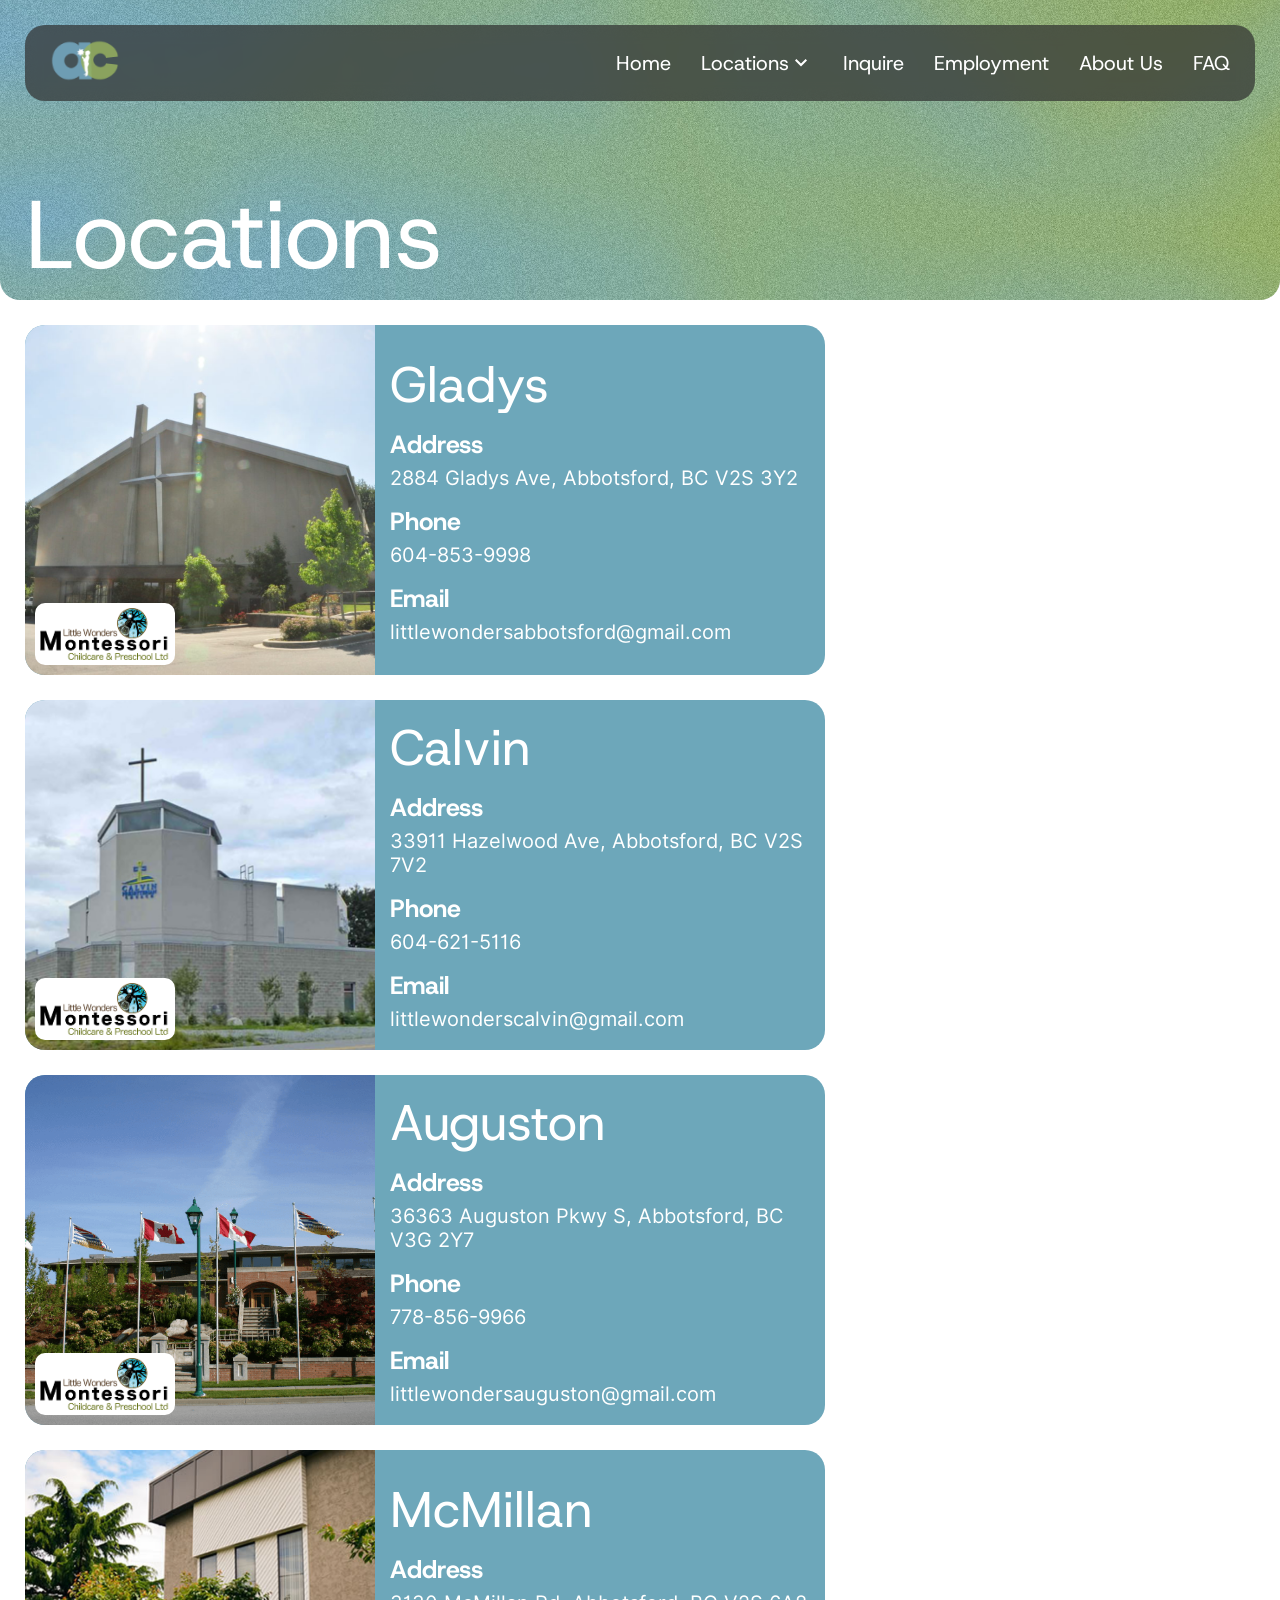
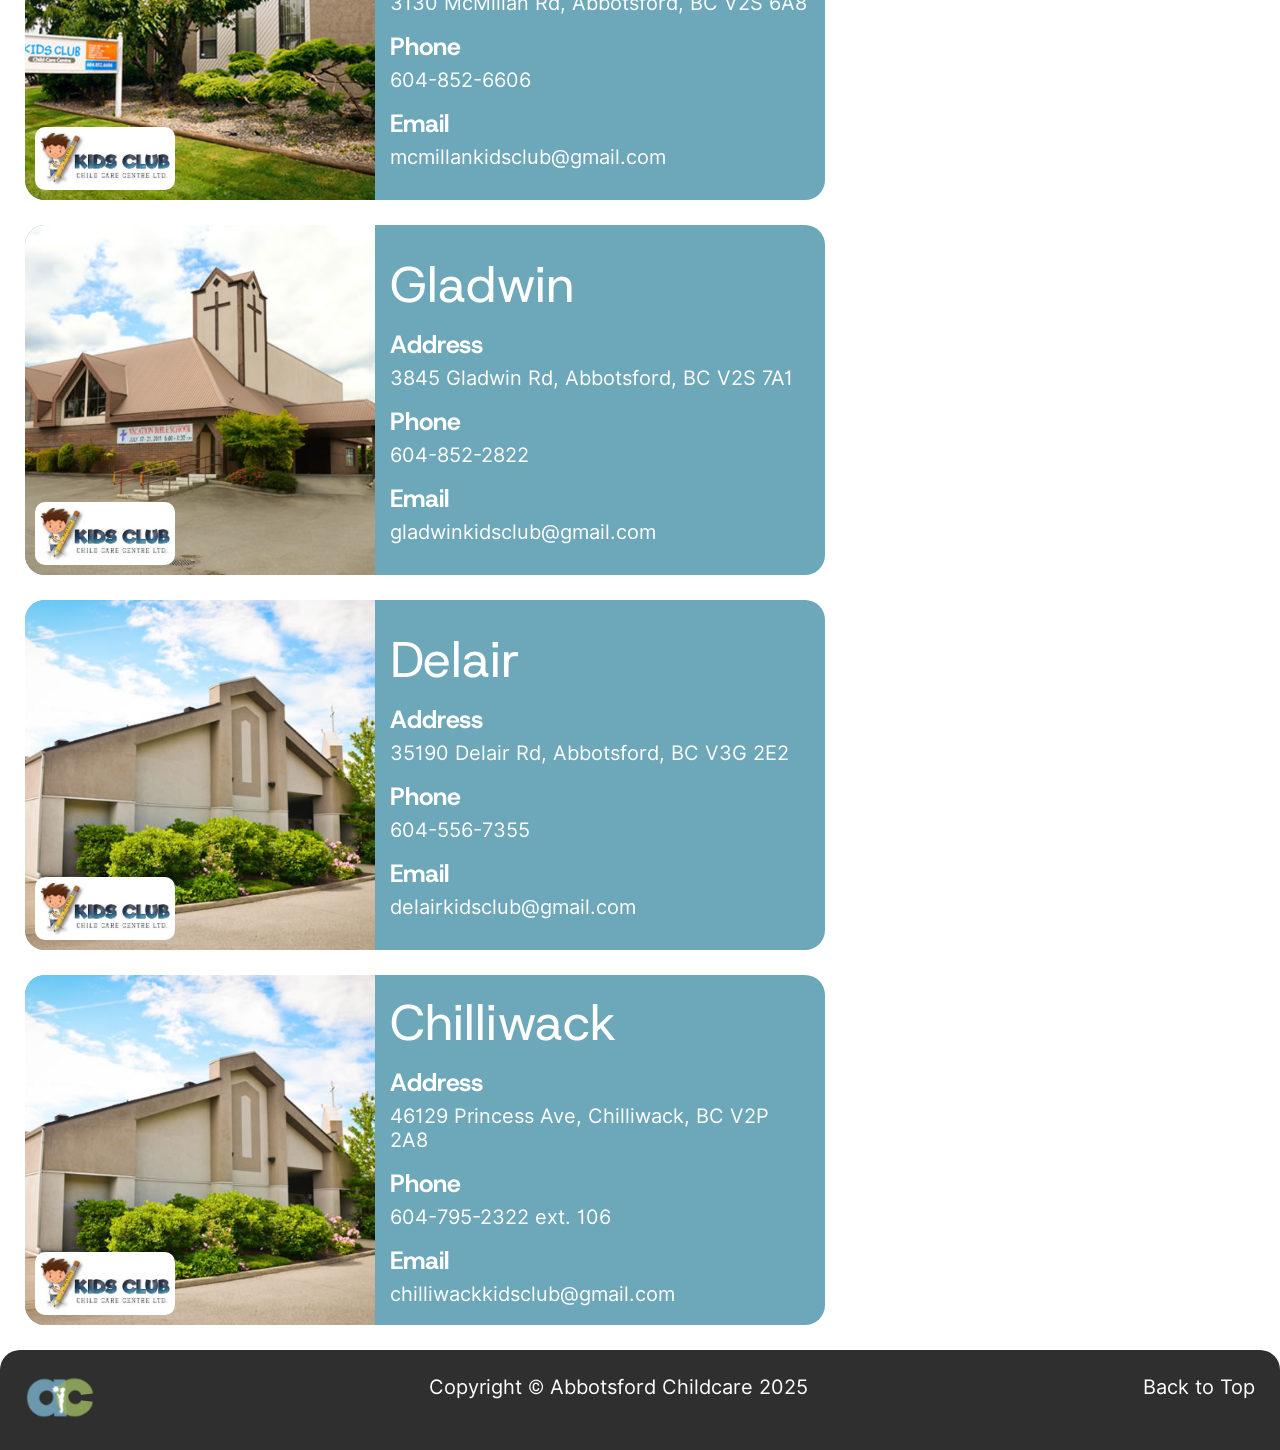
<file: pages/locations.html>
<!DOCTYPE html>
<html lang="en">

<head>
    <meta charset="UTF-8">
    <meta name="viewport" content="width=device-width, initial-scale=1.0">
    <link rel="stylesheet" href="../style.css">
    <title>Locations | Abbotsford Childcare</title>
    <link rel="icon" type="image/x-icon" href="../images/favicon.ico">
</head>

<body>
    <script src="../script.js"></script>
    <div class="page-header">
        <nav>
            <a href="../index.html"><img src="../images/logo.png" class="logo"></a>
            <div class="links">
                <a href="../index.html">Home</a>
                <a href="locations.html" class="dropdown-heading">Locations<img src="../images/dropdown.svg"></a>
                <div class="dropdown-links">
                    <a href="locations/gladys.html" style="padding-top:0px">Gladys</a>
                    <a href="locations/calvin.html">Calvin</a>
                    <a href="locations/auguston.html">Auguston</a>
                    <a href="locations/mcmillan.html">McMillan</a>
                    <a href="locations/delair.html">Delair</a>
                    <a href="locations/gladwin.html">Gladwin</a>
                    <a href="locations/chilliwack.html">Chilliwack</a>
                </div>

                <a href="inquire.html">Inquire</a>
                <a href="employment.html">Employment</a>
                <a href="about.html">About Us</a>
                <a style="padding-right:0px;" href="faq.html">FAQ</a>

            </div>
            <div class="mobile-nav">
                <div class="x" onclick="xAnimation()">
                    <div class="bar" id="bar1">
                    </div>
                    <div class="bar" id="bar2">
                    </div>
                </div>
            </div>
        </nav>

        <div class="page-header-text">
            <h1>Locations</h1>
        </div>

    </div>

    <main>
        <div id="mobile">
            <a href="../index.html">
                <h1>Home</h1>
            </a>
            <div class="dropdown-heading-mobile" onclick="mobileDropdown();"><a>
                    <h1>Locations</h1>
                </a><img src="../images/dropdown.svg"></div>
            <div class="dropdown-links-mobile">
                <a href="locations.html" style="padding-top:0px">
                    <h2>All Locations</h2>
                </a>
                <hr>
                <a href="locations/gladys.html" style="padding-top:0px">
                    <h2>Gladys</h2>
                </a>
                <a href="locations/calvin.html">
                    <h2>Calvin</h2>
                </a>
                <a href="locations/auguston.html">
                    <h2>Auguston</h2>
                </a>
                <a href="locations/mcmillan.html">
                    <h2>McMillan</h2>
                </a>
                <a href="locations/delair.html">
                    <h2>Delair</h2>
                </a>
                <a href="locations/gladwin.html">
                    <h2>Gladwin</h2>
                </a>
                <a href="locations/chilliwack.html">
                    <h2>Chilliwack</h2>
                </a>
            </div>

            <a href="inquire.html">
                <h1>Inquire</h1>
            </a>
            <a href="employment.html">
                <h1>Employment</h1>
            </a>
            <a href="about.html">
                <h1>About Us</h1>
            </a>
            <a href="faq.html" style="padding-right:0px;">
                <h1>FAQs</h1>
            </a>
        </div>

        <div class="locations-container">
            <a href="locations/gladys.html">
                <div class="location">
                    <div class="location-image">
                        <img src="../images/gladys.png" class="location-image">
                        <img src="../images/montessori.png" class="location-company">
                    </div>
                    <div class="location-content">
                        <h2>Gladys</h2>
                        <div>
                            <h3>Address</h3>
                            <p>2884 Gladys Ave, Abbotsford, BC V2S 3Y2</p>
                        </div>
                        <div>
                            <h3>Phone</h3>
                            <p>604-853-9998</p>
                        </div>
                        <div>
                            <h3>Email</h3>
                            <p>littlewondersabbotsford@gmail.com</p>
                        </div>
                    </div>

                </div>
            </a>

            <a href="locations/calvin.html">
                <div class="location">
                    <div class="location-image">
                        <img src="../images/calvin.png" class="location-image">
                        <img src="../images/montessori.png" class="location-company">
                    </div>
                    <div class="location-content">
                        <h2>Calvin</h2>
                        <div>
                            <h3>Address</h3>
                            <p>33911 Hazelwood Ave, Abbotsford, BC V2S 7V2</p>
                        </div>
                        <div>
                            <h3>Phone</h3>
                            <p>604-621-5116</p>
                        </div>
                        <div>
                            <h3>Email</h3>
                            <p>littlewonderscalvin@gmail.com</p>
                        </div>
                    </div>
                </div>
            </a>

            <a href="locations/auguston.html">
                <div class="location">
                    <div class="location-image">
                        <img src="../images/auguston.png" class="location-image">
                        <img src="../images/montessori.png" class="location-company">
                    </div>
                    <div class="location-content">
                        <h2>Auguston</h2>
                        <div>
                            <h3>Address</h3>
                            <p>36363 Auguston Pkwy S, Abbotsford, BC V3G 2Y7</p>
                        </div>
                        <div>
                            <h3>Phone</h3>
                            <p>778-856-9966</p>
                        </div>
                        <div>
                            <h3>Email</h3>
                            <p>littlewondersauguston@gmail.com</p>
                        </div>
                    </div>
                </div>
            </a>

            <a href="locations/mcmillan.html">
                <div class="location">
                    <div class="location-image">
                        <img src="../images/mcmillan.png" class="location-image">
                        <img src="../images/kidsclub.jpg" class="location-company">
                    </div>
                    <div class="location-content">
                        <h2>McMillan</h2>
                        <div>
                            <h3>Address</h3>
                            <p>3130 McMillan Rd, Abbotsford, BC V2S 6A8</p>
                        </div>
                        <div>
                            <h3>Phone</h3>
                            <p>604-852-6606</p>
                        </div>
                        <div>
                            <h3>Email</h3>
                            <p>mcmillankidsclub@gmail.com</p>
                        </div>
                    </div>
                </div>
            </a>

            <a href="locations/gladwin.html">
                <div class="location">
                    <div class="location-image">
                        <img src="../images/gladwin.png" class="location-image">
                        <img src="../images/kidsclub.jpg" class="location-company">
                    </div>
                    <div class="location-content">
                        <h2>Gladwin</h2>
                        <div>
                            <h3>Address</h3>
                            <p>3845 Gladwin Rd, Abbotsford, BC V2S 7A1</p>
                        </div>
                        <div>
                            <h3>Phone</h3>
                            <p>604-852-2822</p>
                        </div>
                        <div>
                            <h3>Email</h3>
                            <p>gladwinkidsclub@gmail.com</p>
                        </div>
                    </div>
                </div>
            </a>

            <a href="locations/delair.html">
                <div class="location">
                    <div class="location-image">
                        <img src="../images/delair.png" class="location-image">
                        <img src="../images/kidsclub.jpg" class="location-company">
                    </div>
                    <div class="location-content">
                        <h2>Delair</h2>
                        <div>
                            <h3>Address</h3>
                            <p>35190 Delair Rd, Abbotsford, BC V3G 2E2</p>
                        </div>
                        <div>
                            <h3>Phone</h3>
                            <p>604-556-7355</p>
                        </div>
                        <div>
                            <h3>Email</h3>
                            <p>delairkidsclub@gmail.com</p>
                        </div>
                    </div>
                </div>
            </a>

            <a href="locations/chilliwack.html">
                <div class="location">
                    <div class="location-image">
                        <img src="../images/delair.png" class="location-image">
                        <img src="../images/kidsclub.jpg" class="location-company">
                    </div>
                    <div class="location-content">
                        <h2>Chilliwack</h2>
                        <div>
                            <h3>Address</h3>
                            <p>46129 Princess Ave, Chilliwack, BC V2P 2A8</p>
                        </div>
                        <div>
                            <h3>Phone</h3>
                            <p>604-795-2322 ext. 106</p>
                        </div>
                        <div>
                            <h3>Email</h3>
                            <p>chilliwackkidsclub@gmail.com</p>
                        </div>
                    </div>
                </div>
            </a>
        </div>
    </main>
    <footer>
        <a href="../index.html"><img src="../images/logo.png" class="logo"></a>
        <p>Copyright &copy; Abbotsford Childcare 2025</p>
        <a href="#top">Back to Top</a>
    </footer>
</body>

</html>
</file>
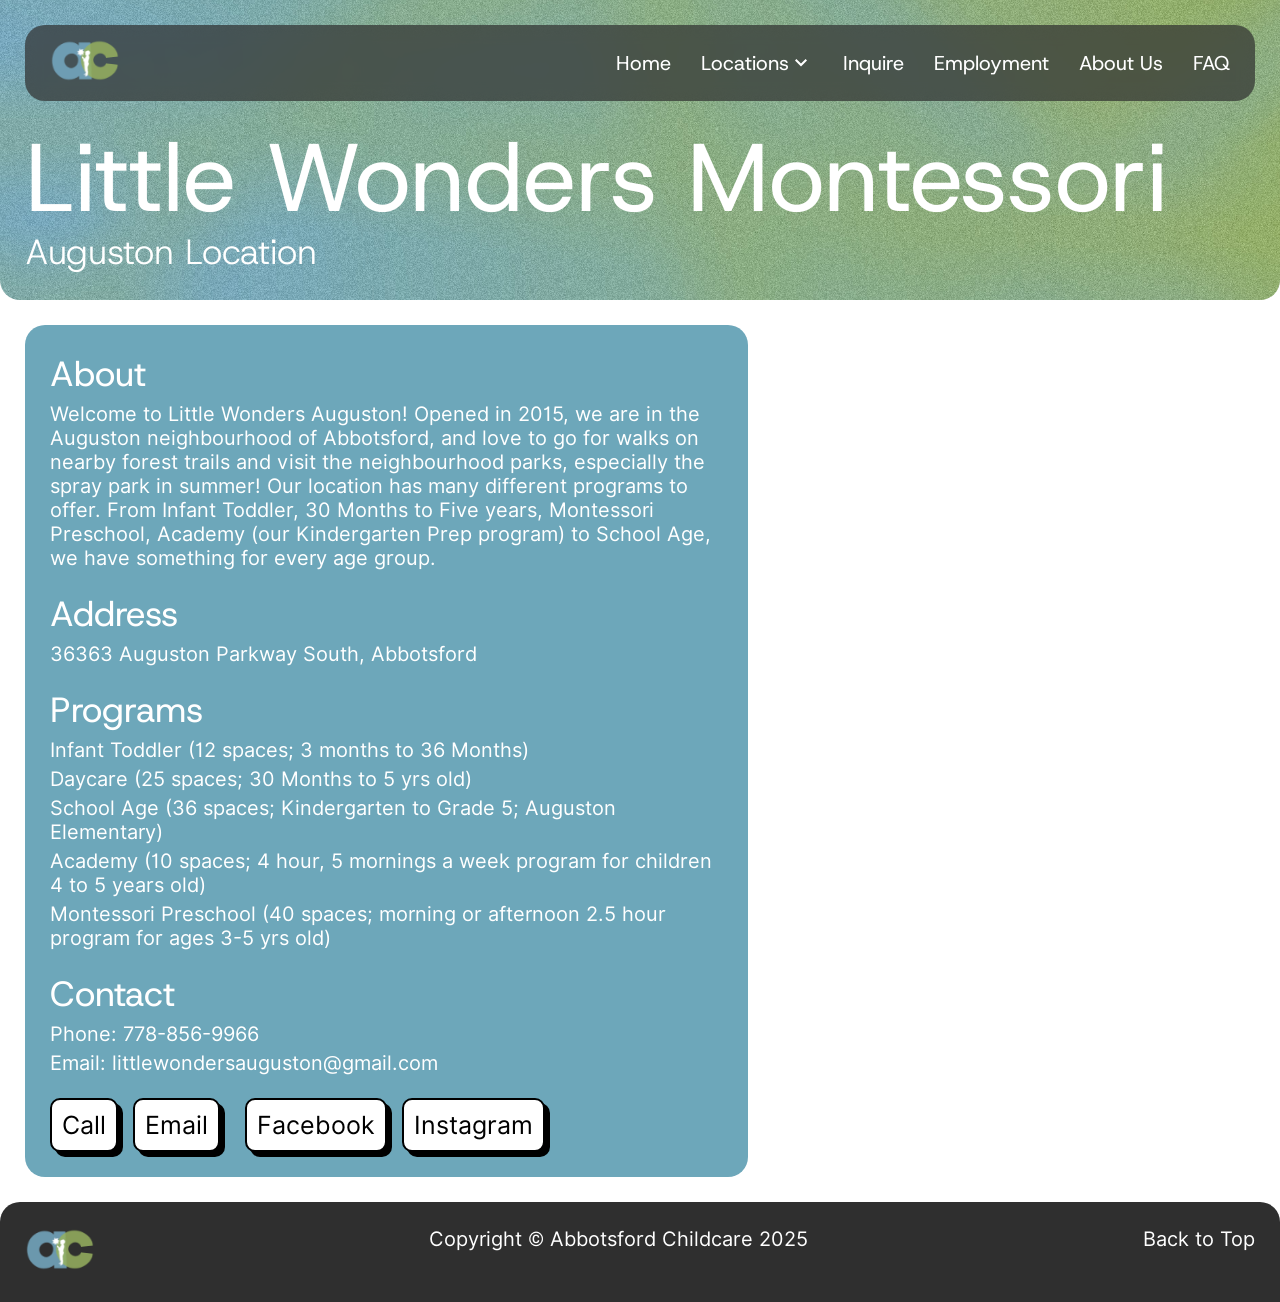
<file: pages/locations/auguston.html>
<!DOCTYPE html>
<html lang="en">

<head>
    <meta charset="UTF-8">
    <meta name="viewport" content="width=device-width, initial-scale=1.0">
    <link rel="stylesheet" href="../../style.css">
    <title>Auguston | Abbotsford Childcare</title>
    <link rel="icon" type="image/x-icon" href="../../images/favicon.ico">
</head>
<script src="../../script.js"></script>

<body>

    <div class="page-header">
        <nav>
            <a href="../../index.html"><img src="../../images/logo.png" class="logo"></a>
            <div class="links">
                <a href="../../index.html">Home</a>
                <a href="../locations.html" class="dropdown-heading">Locations<img src="../../images/dropdown.svg"></a>
                <div class="dropdown-links">
                    <a href="gladys.html" style="padding-top:0px">Gladys</a>
                    <a href="calvin.html">Calvin</a>
                    <a href="auguston.html">Auguston</a>
                    <a href="mcmillan.html">McMillan</a>
                    <a href="delair.html">Delair</a>
                    <a href="gladwin.html">Gladwin</a>
                    <a href="chilliwack.html">Chilliwack</a>
                </div>

                <a href="../inquire.html">Inquire</a>
                <a href="../employment.html">Employment</a>
                <a href="../about.html">About Us</a>
                <a style="padding-right:0px;" href="../faq.html">FAQ</a>

            </div>
            <div class="mobile-nav">
                <div class="x" onclick="xAnimation()">
                    <div class="bar" id="bar1">
                    </div>
                    <div class="bar" id="bar2">
                    </div>
                </div>
            </div>
        </nav>
        <div class="page-header-text">
            <h1 class="little">Little Wonders Montessori</h1>
            <h2>Auguston Location</h2>
        </div>
    </div>

    <main>
        <div id="mobile">
            <a href="../../index.html">
                <h1>Home</h1>
            </a>
            <div class="dropdown-heading-mobile" onclick="mobileDropdown();"><a>
                    <h1>Locations</h1>
                </a><img src="../../images/dropdown.svg"></div>
            <div class="dropdown-links-mobile">
                <a href="../locations.html" style="padding-top:0px">
                    <h2>All Locations</h2>
                </a>
                <hr>
                <a href="gladys.html" style="padding-top:0px">
                    <h2>Gladys</h2>
                </a>
                <a href="calvin.html">
                    <h2>Calvin</h2>
                </a>
                <a href="auguston.html">
                    <h2>Auguston</h2>
                </a>
                <a href="mcmillan.html">
                    <h2>McMillan</h2>
                </a>
                <a href="delair.html">
                    <h2>Delair</h2>
                </a>
                <a href="gladwin.html">
                    <h2>Gladwin</h2>
                </a>
                <a href="chilliwack.html">
                    <h2>Chilliwack</h2>
                </a>
            </div>

            <a href="../inquire.html">
                <h1>Inquire</h1>
            </a>
            <a href="../employment.html">
                <h1>Employment</h1>
            </a>
            <a href="../about.html">
                <h1>About Us</h1>
            </a>
            <a href="../faq.html" style="padding-right:0px;">
                <h1>FAQs</h1>
            </a>
        </div>
        <div class="location-wrapper">
            <div class="location-info">

                <h2>About</h2>
                <p>Welcome to Little Wonders Auguston! Opened in 2015, we are in the Auguston neighbourhood of
                    Abbotsford, and love to go for walks on nearby forest trails and visit the neighbourhood parks,
                    especially the spray park in summer! Our location has many different programs to offer. From Infant
                    Toddler, 30 Months to Five years, Montessori Preschool, Academy (our Kindergarten Prep program) to
                    School Age, we have something for every age group.</p>

                <h2>Address</h2>
                <p>36363 Auguston Parkway South, Abbotsford</p>

                <div>
                    <h2>Programs</h2>
                    <p>Infant Toddler (12 spaces; 3 months to 36 Months)</p>
                    <p>Daycare (25 spaces; 30 Months to 5 yrs old)</p>
                    <p>School Age (36 spaces; Kindergarten to Grade 5; Auguston Elementary)</p>
                    <p>Academy (10 spaces; 4 hour, 5 mornings a week program for children 4 to 5 years old)</p>
                    <p>Montessori Preschool (40 spaces; morning or afternoon 2.5 hour program for ages 3-5 yrs old)</p>
                </div>

                <div class="location-contact">
                    <h2>Contact</h2>
                    <p>Phone:&nbsp;<a href="tel:7788569966">778-856-9966</a></p>
                    <p>Email:&nbsp;<a href="mailto:littlewondersauguston@gmail.com">littlewondersauguston@gmail.com</a>
                    </p>
                </div>

                <br>
                <div class="location-buttons">
                    <div class="location-buttons-group">
                        <a href="tel:7788569966"><button>Call</button></a>
                        <a href="mailto:littlewondersauguston@gmail.com"><button>Email</button></a>
                    </div>
                    <div class="location-buttons-group">
                        <a href="https://www.facebook.com/littlewondersabbotsford/"
                            target="_blank"><button>Facebook</button></a>
                        <a href="https://www.instagram.com/abbotsfordchildcare/"
                            target="_blank"><button>Instagram</button></a>
                    </div>
                </div>
            </div>
            <div class="location-images">
                <iframe src="https://www.google.com/maps/embed?pb=!1m18!1m12!1m3!1d2613.194950472151!2d-122.22131582278928!3d49.0829355713635!2m3!1f0!2f0!3f0!3m2!1i1024!2i768!4f13.1!3m3!1m2!1s0x548437b71d92cab7%3A0x9625813ee2ea0446!2sLittle%20Wonders%20Montessori%20Childcare%20%26%20Preschool%20Auguston!5e0!3m2!1sen!2sca!4v1740782265683!5m2!1sen!2sca" width="600" height="450" style="border:0;" allowfullscreen="" loading="lazy" referrerpolicy="no-referrer-when-downgrade"></iframe>
            </div>
        </div>
    </main>
    <footer>
        <a href="../../index.html"><img src="../../images/logo.png" class="logo"></a>
        <p>Copyright &copy; Abbotsford Childcare 2025</p>
        <a href="#top">Back to Top</a>
    </footer>
</body>

</html>
</file>
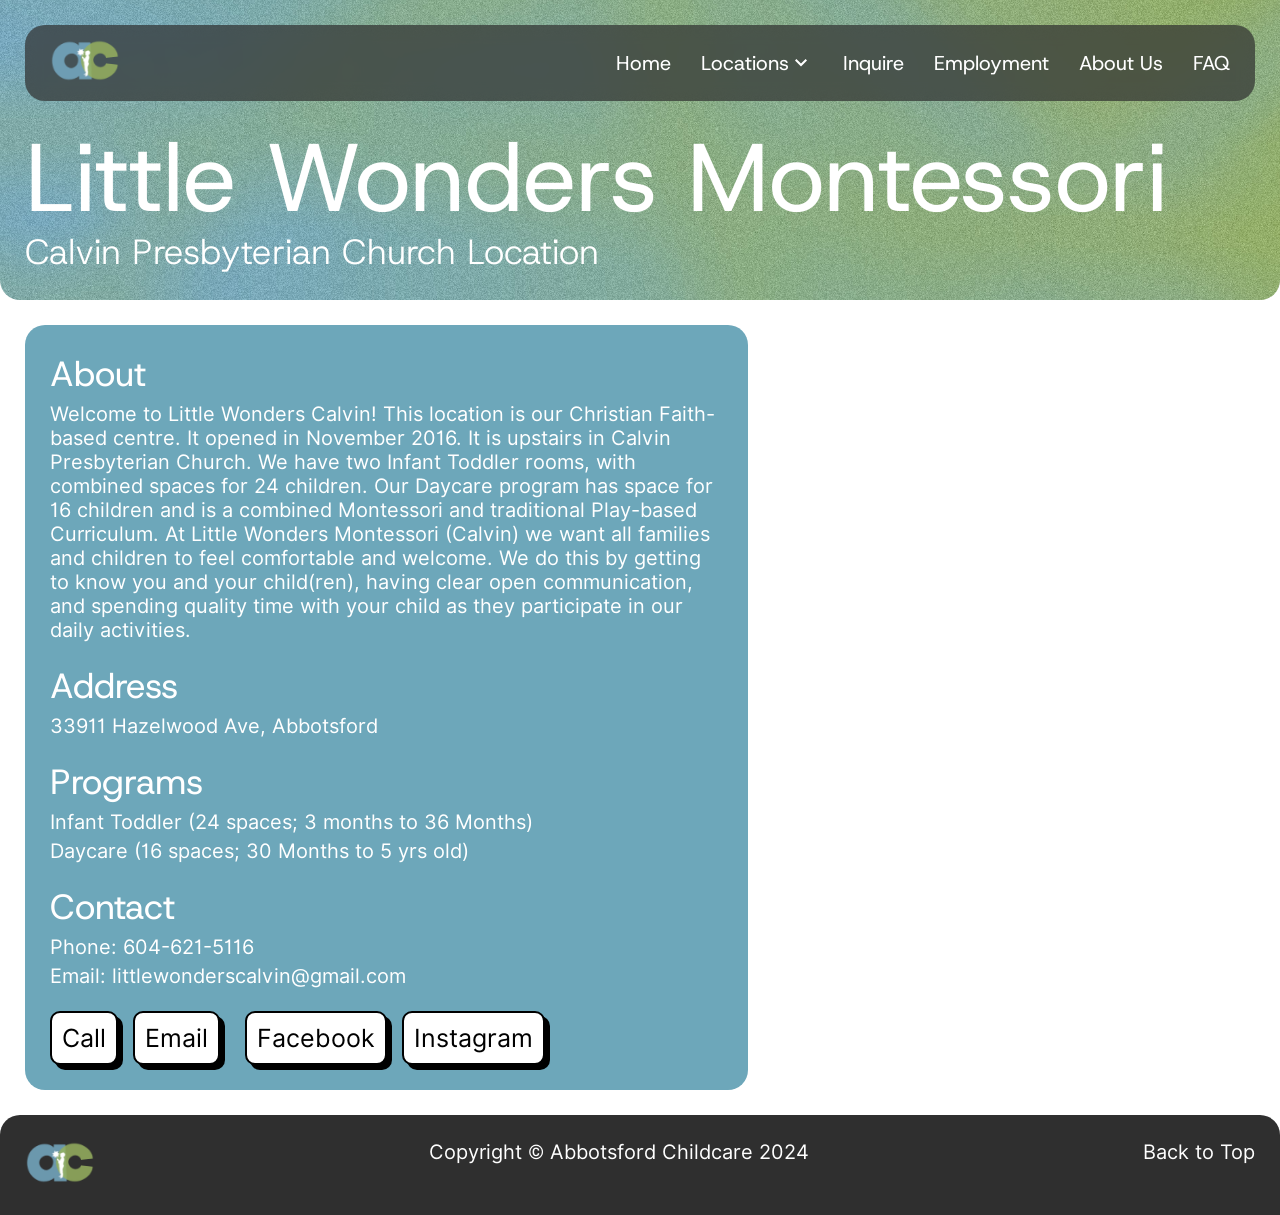
<file: pages/locations/calvin.html>
<!DOCTYPE html>
<html lang="en">

<head>
    <meta charset="UTF-8">
    <meta name="viewport" content="width=device-width, initial-scale=1.0">
    <link rel="stylesheet" href="../../style.css">
    <title>Calvin | Abbotsford Childcare</title>
    <link rel="icon" type="image/x-icon" href="../../images/favicon.ico">
</head>
<script src="../../script.js"></script>

<body>

    <div class="page-header">
        <nav>
            <a href="../../index.html"><img src="../../images/logo.png" class="logo"></a>
            <div class="links">
                <a href="../../index.html">Home</a>
                <a href="../locations.html" class="dropdown-heading">Locations<img src="../../images/dropdown.svg"></a>
                <div class="dropdown-links">
                    <a href="gladys.html" style="padding-top:0px">Gladys</a>
                    <a href="calvin.html">Calvin</a>
                    <a href="auguston.html">Auguston</a>
                    <a href="mcmillan.html">McMillan</a>
                    <a href="delair.html">Delair</a>
                    <a href="gladwin.html">Gladwin</a>
                    <a href="chilliwack.html">Chilliwack</a>
                </div>

                <a href="../inquire.html">Inquire</a>
                <a href="../employment.html">Employment</a>
                <a href="../about.html">About Us</a>
                <a style="padding-right:0px;" href="../faq.html">FAQ</a>

            </div>
            <div class="mobile-nav">
                <div class="x" onclick="xAnimation()">
                    <div class="bar" id="bar1">
                    </div>
                    <div class="bar" id="bar2">
                    </div>
                </div>
            </div>
        </nav>
        <div class="page-header-text">
            <h1 class="little">Little Wonders Montessori</h1>
            <h2>Calvin Presbyterian Church Location</h2>
        </div>
    </div>

    <main>
        <div id="mobile">
            <a href="../../index.html">
                <h1>Home</h1>
            </a>
            <div class="dropdown-heading-mobile" onclick="mobileDropdown();"><a>
                    <h1>Locations</h1>
                </a><img src="../../images/dropdown.svg"></div>
            <div class="dropdown-links-mobile">
                <a href="../locations.html" style="padding-top:0px">
                    <h2>All Locations</h2>
                </a>
                <hr>
                <a href="gladys.html" style="padding-top:0px">
                    <h2>Gladys</h2>
                </a>
                <a href="calvin.html">
                    <h2>Calvin</h2>
                </a>
                <a href="auguston.html">
                    <h2>Auguston</h2>
                </a>
                <a href="mcmillan.html">
                    <h2>McMillan</h2>
                </a>
                <a href="delair.html">
                    <h2>Delair</h2>
                </a>
                <a href="gladwin.html">
                    <h2>Gladwin</h2>
                </a>
                <a href="chilliwack.html">
                    <h2>Chilliwack</h2>
                </a>
            </div>

            <a href="../inquire.html">
                <h1>Inquire</h1>
            </a>
            <a href="../employment.html">
                <h1>Employment</h1>
            </a>
            <a href="../about.html">
                <h1>About Us</h1>
            </a>
            <a href="../faq.html" style="padding-right:0px;">
                <h1>FAQs</h1>
            </a>
        </div>
        <div class="location-wrapper">
            <div class="location-info">

                <h2>About</h2>
                <p>Welcome to Little Wonders Calvin! This location is our Christian Faith-based centre. It opened in
                    November 2016. It is upstairs in Calvin Presbyterian Church. We have two Infant Toddler rooms, with
                    combined spaces for 24 children. Our Daycare program has space for 16 children and is a combined
                    Montessori and traditional Play-based Curriculum. At Little Wonders Montessori (Calvin) we want all
                    families and children to feel comfortable and welcome. We do this by getting to know you and your
                    child(ren), having clear open communication, and spending quality time with your child as they
                    participate in our daily activities.
                </p>

                <h2>Address</h2>
                <p>33911 Hazelwood Ave, Abbotsford</p>

                <div>
                    <h2>Programs</h2>
                    <p>Infant Toddler (24 spaces; 3 months to 36 Months)</p>
                    <p>Daycare (16 spaces; 30 Months to 5 yrs old)</p>
                </div>

                <div class="location-contact">
                    <h2>Contact</h2>
                    <p>Phone:&nbsp;<a href="tel:6046215116">604-621-5116</a></p>
                    <p>Email:&nbsp;<a href="mailto:littlewonderscalvin@gmail.com">littlewonderscalvin@gmail.com</a></p>
                </div>

                <br>
                <div class="location-buttons">
                    <div class="location-buttons-group">
                        <a href="tel:6046215116"><button>Call</button></a>
                        <a href="mailto:littlewonderscalvin@gmail.com"><button>Email</button></a>
                    </div>
                    <div class="location-buttons-group">
                        <a href="https://www.facebook.com/littlewondersabbotsford/"
                            target="_blank"><button>Facebook</button></a>
                        <a href="https://www.instagram.com/abbotsfordchildcare/"
                            target="_blank"><button>Instagram</button></a>
                    </div>
                </div>
            </div>
            <div class="location-images">
                <iframe
                    src="https://www.google.com/maps/embed?pb=!1m18!1m12!1m3!1d2614.1973078736783!2d-122.28820572279007!3d49.0638840713607!2m3!1f0!2f0!3f0!3m2!1i1024!2i768!4f13.1!3m3!1m2!1s0x548435339ca14ed7%3A0xc3f7891a7ab8d828!2sLittle%20Wonders%20Montessori%20-%20Calvin!5e0!3m2!1sen!2sca!4v1740782190935!5m2!1sen!2sca"
                    width="600" height="450" style="border:0;" allowfullscreen="" loading="lazy"
                    referrerpolicy="no-referrer-when-downgrade"></iframe>
            </div>
        </div>
    </main>
    <footer>
        <a href="../../index.html"><img src="../../images/logo.png" class="logo"></a>
        <p>Copyright &copy; Abbotsford Childcare 2024</p>
        <a href="#top">Back to Top</a>
    </footer>
</body>

</html>
</file>
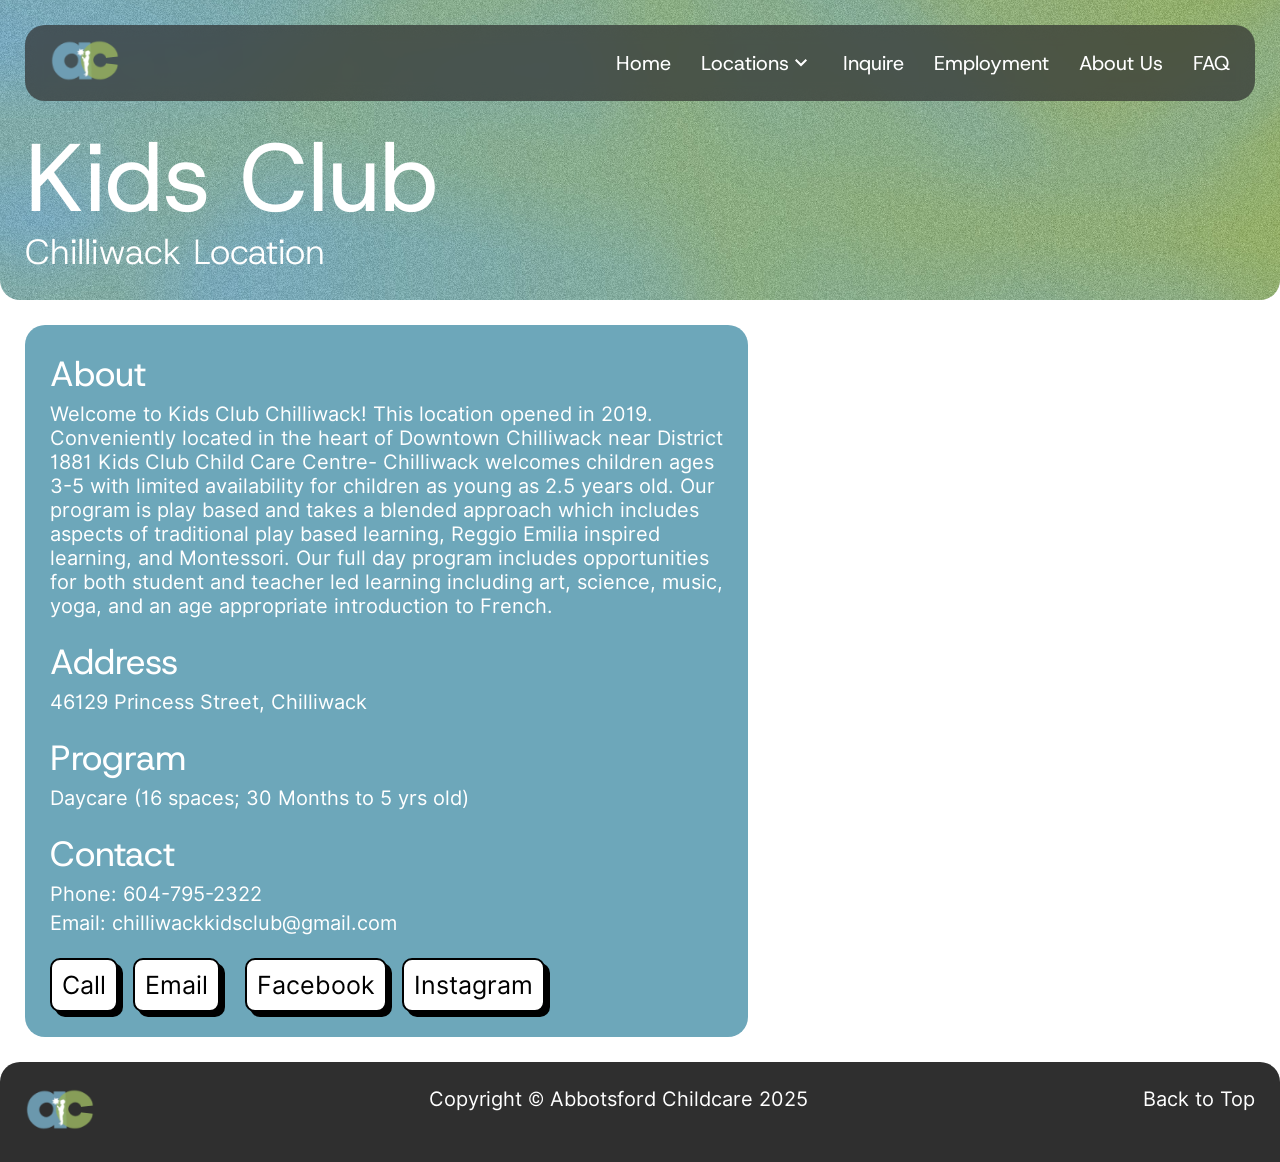
<file: pages/locations/chilliwack.html>
<!DOCTYPE html>
<html lang="en">

<head>
    <meta charset="UTF-8">
    <meta name="viewport" content="width=device-width, initial-scale=1.0">
    <link rel="stylesheet" href="../../style.css">
    <title>Chilliwack | Abbotsford Childcare</title>
    <link rel="icon" type="image/x-icon" href="../../images/favicon.ico">
</head>
<script src="../../script.js"></script>
<body>


    <div class="page-header">
        <nav>
            <a href="../../index.html"><img src="../../images/logo.png" class="logo"></a>
            <div class="links">
                <a href="../../index.html">Home</a>
                <a href="../locations.html" class="dropdown-heading">Locations<img src="../../images/dropdown.svg"></a>
                <div class="dropdown-links">
                    <a href="gladys.html" style="padding-top:0px">Gladys</a>
                    <a href="calvin.html">Calvin</a>
                    <a href="auguston.html">Auguston</a>
                    <a href="mcmillan.html">McMillan</a>
                    <a href="delair.html">Delair</a>
                    <a href="gladwin.html">Gladwin</a>
                    <a href="chilliwack.html">Chilliwack</a>
                </div>

                <a href="../inquire.html">Inquire</a>
                <a href="../employment.html">Employment</a>
                <a href="../about.html">About Us</a>
                <a style="padding-right:0px;" href="../faq.html">FAQ</a>

            </div>
            <div class="mobile-nav">
                <div class="x" onclick="xAnimation()">
                    <div class="bar" id="bar1">
                    </div>
                    <div class="bar" id="bar2">
                    </div>
                </div>
            </div>
        </nav>
        <div class="page-header-text">
            <h1>Kids Club</h1>
            <h2>Chilliwack Location</h2>
        </div>
    </div>

    <main>
        
        <div id="mobile">
            <a href="../../index.html">
                <h1>Home</h1>
            </a>
            <div class="dropdown-heading-mobile" onclick="mobileDropdown();"><a>
                    <h1>Locations</h1>
                </a><img src="../../images/dropdown.svg"></div>
            <div class="dropdown-links-mobile">
                <a href="../locations.html" style="padding-top:0px">
                    <h2>All Locations</h2>
                </a>
                <hr>
                <a href="gladys.html" style="padding-top:0px">
                    <h2>Gladys</h2>
                </a>
                <a href="calvin.html">
                    <h2>Calvin</h2>
                </a>
                <a href="auguston.html">
                    <h2>Auguston</h2>
                </a>
                <a href="mcmillan.html">
                    <h2>McMillan</h2>
                </a>
                <a href="delair.html">
                    <h2>Delair</h2>
                </a>
                <a href="gladwin.html">
                    <h2>Gladwin</h2>
                </a>
                <a href="chilliwack.html">
                    <h2>Chilliwack</h2>
                </a>
            </div>

            <a href="../inquire.html">
                <h1>Inquire</h1>
            </a>
            <a href="../employment.html">
                <h1>Employment</h1>
            </a>
            <a href="../about.html">
                <h1>About Us</h1>
            </a>
            <a href="../faq.html" style="padding-right:0px;">
                <h1>FAQs</h1>
            </a>
        </div>
        <div class="location-wrapper">
            <div class="location-info">

                <h2>About</h2>
                <p>Welcome to Kids Club Chilliwack! This location opened in 2019. Conveniently located in the heart of
                    Downtown Chilliwack near District 1881 Kids Club Child Care Centre- Chilliwack welcomes children
                    ages 3-5 with limited availability for children as young as 2.5 years old.
                    Our program is play based and takes a blended approach which includes aspects of traditional play
                    based learning, Reggio Emilia inspired learning, and Montessori. Our full day program includes
                    opportunities for both student and teacher led learning including art, science, music, yoga, and an
                    age appropriate introduction to French.</p>

                <h2>Address</h2>
                <p>46129 Princess Street, Chilliwack</p>

                <div>
                    <h2>Program</h2>
                    <p>Daycare (16 spaces; 30 Months to 5 yrs old)</p>
                </div>

                <div class="location-contact">
                    <h2>Contact</h2>
                    <p>Phone:&nbsp;<a href="tel:6047952322">604-795-2322</a></p>
                    <p>Email:&nbsp;<a href="mailto:chilliwackkidsclub@gmail.com">chilliwackkidsclub@gmail.com</a></p>
                </div>

                <br>
                <div class="location-buttons">
                    <div class="location-buttons-group">
                    <a href="tel:6047952322"><button>Call</button></a>
                    <a href="mailto:chilliwackkidsclub@gmail.com"><button>Email</button></a>
                </div>
                <div class="location-buttons-group">
                    <a href="https://www.facebook.com/kidsclubchilliwack/" target="_blank"><button>Facebook</button></a>
                    <a href="https://www.instagram.com/kidsclubchilliwack/" target="_blank"><button>Instagram</button></a>
                </div>
                </div>
            </div>
            <div class="location-images">
                <iframe src="https://www.google.com/maps/embed?pb=!1m18!1m12!1m3!1d2608.561058541165!2d-121.95321690599732!3d49.170939297572346!2m3!1f0!2f0!3f0!3m2!1i1024!2i768!4f13.1!3m3!1m2!1s0x54843f0d58a7a357%3A0xf7b0f02276d46ae1!2sKids%20Club%20Child%20Care%20Centre!5e0!3m2!1sen!2sca!4v1740782468107!5m2!1sen!2sca" width="600" height="450" style="border:0;" allowfullscreen="" loading="lazy" referrerpolicy="no-referrer-when-downgrade"></iframe>
            </div>
        </div>
    </main>
    <footer>
        <a href="../../index.html"><img src="../../images/logo.png" class="logo"></a>
        <p>Copyright &copy; Abbotsford Childcare 2025</p>
        <a href="#top">Back to Top</a>
    </footer>
</body>

</html>
</file>
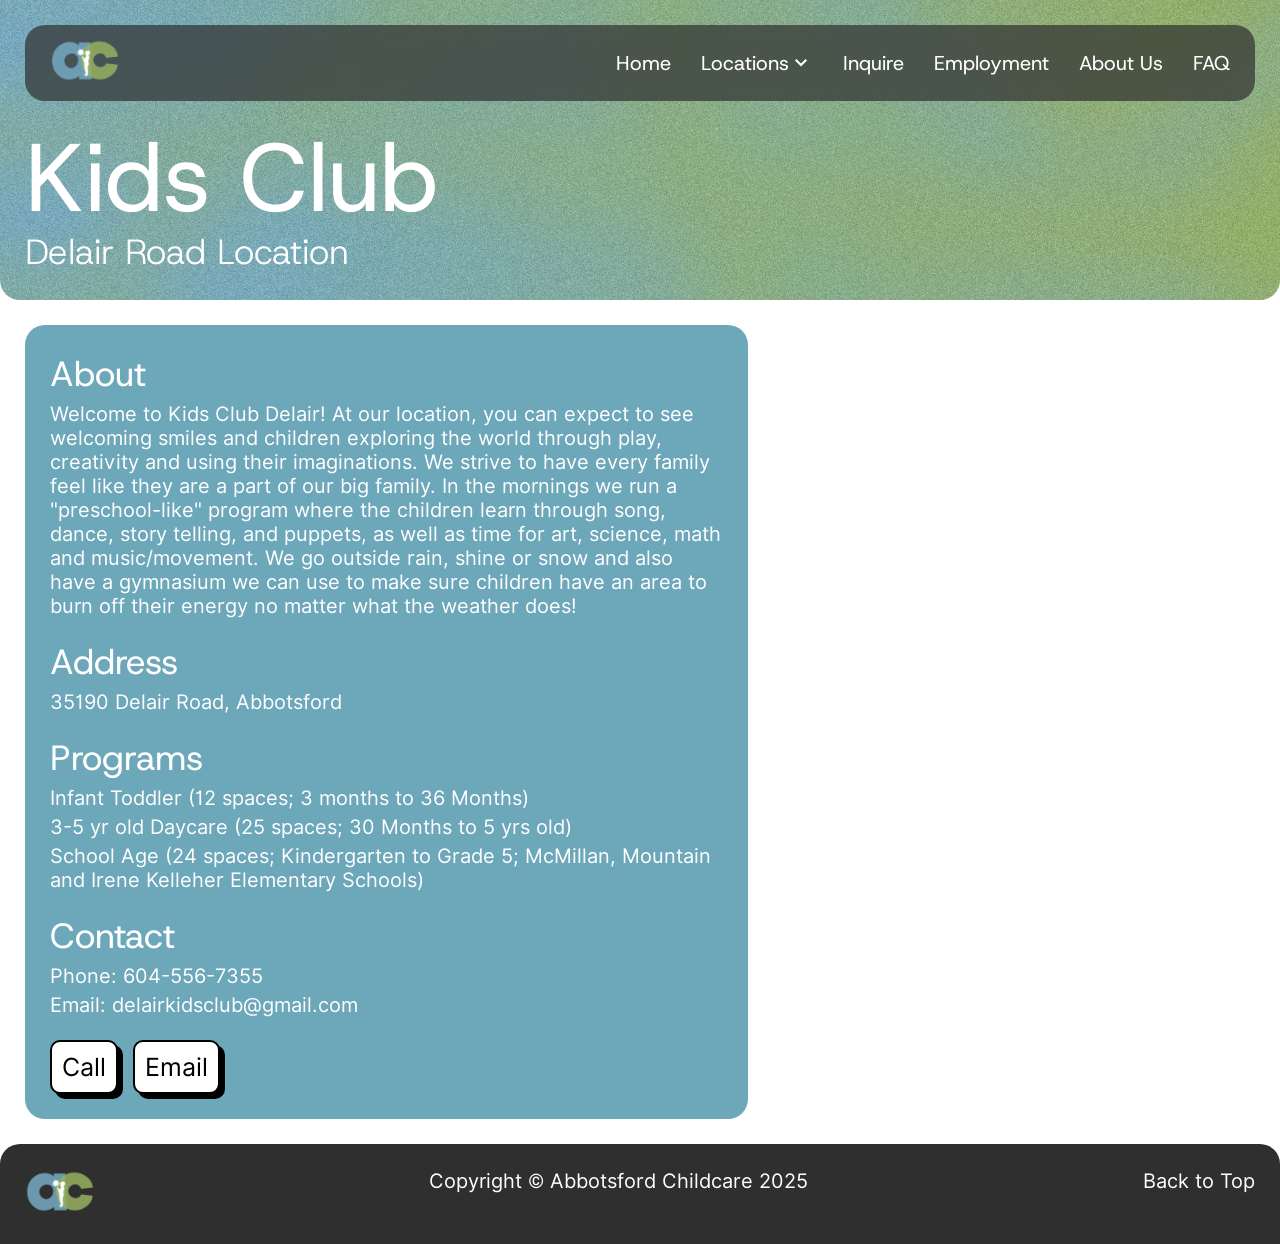
<file: pages/locations/delair.html>
<!DOCTYPE html>
<html lang="en">

<head>
    <meta charset="UTF-8">
    <meta name="viewport" content="width=device-width, initial-scale=1.0">
    <link rel="stylesheet" href="../../style.css">
    <title>Delair | Abbotsford Childcare</title>
    <link rel="icon" type="image/x-icon" href="../../images/favicon.ico">
</head>
<script src="../../script.js"></script>

<body>

    <div class="page-header">
        <nav>
            <a href="../../index.html"><img src="../../images/logo.png" class="logo"></a>
            <div class="links">
                <a href="../../index.html">Home</a>
                <a href="../locations.html" class="dropdown-heading">Locations<img src="../../images/dropdown.svg"></a>
                <div class="dropdown-links">
                    <a href="gladys.html" style="padding-top:0px">Gladys</a>
                    <a href="calvin.html">Calvin</a>
                    <a href="auguston.html">Auguston</a>
                    <a href="mcmillan.html">McMillan</a>
                    <a href="delair.html">Delair</a>
                    <a href="gladwin.html">Gladwin</a>
                    <a href="chilliwack.html">Chilliwack</a>
                </div>

                <a href="../inquire.html">Inquire</a>
                <a href="../employment.html">Employment</a>
                <a href="../about.html">About Us</a>
                <a style="padding-right:0px;" href="../faq.html">FAQ</a>

            </div>
            <div class="mobile-nav">
                <div class="x" onclick="xAnimation()">
                    <div class="bar" id="bar1">
                    </div>
                    <div class="bar" id="bar2">
                    </div>
                </div>
            </div>
        </nav>
        <div class="page-header-text">
            <h1>Kids Club</h1>
            <h2>Delair Road Location</h2>
        </div>
    </div>

    <main>
        <div id="mobile">
            <a href="../../index.html">
                <h1>Home</h1>
            </a>
            <div class="dropdown-heading-mobile" onclick="mobileDropdown();"><a>
                    <h1>Locations</h1>
                </a><img src="../../images/dropdown.svg"></div>
            <div class="dropdown-links-mobile">
                <a href="../locations.html" style="padding-top:0px">
                    <h2>All Locations</h2>
                </a>
                <hr>
                <a href="gladys.html" style="padding-top:0px">
                    <h2>Gladys</h2>
                </a>
                <a href="calvin.html">
                    <h2>Calvin</h2>
                </a>
                <a href="auguston.html">
                    <h2>Auguston</h2>
                </a>
                <a href="mcmillan.html">
                    <h2>McMillan</h2>
                </a>
                <a href="delair.html">
                    <h2>Delair</h2>
                </a>
                <a href="gladwin.html">
                    <h2>Gladwin</h2>
                </a>
                <a href="chilliwack.html">
                    <h2>Chilliwack</h2>
                </a>
            </div>

            <a href="../inquire.html">
                <h1>Inquire</h1>
            </a>
            <a href="../employment.html">
                <h1>Employment</h1>
            </a>
            <a href="../about.html">
                <h1>About Us</h1>
            </a>
            <a href="../faq.html" style="padding-right:0px;">
                <h1>FAQs</h1>
            </a>
        </div>
        
        <div class="location-wrapper">
            <div class="location-info">

                <h2>About</h2>
                <p>Welcome to Kids Club Delair! At our location, you can expect to see welcoming smiles and children
                    exploring the world through play, creativity and using their imaginations. We strive to have every
                    family feel like they are a part of our big family.
                    In the mornings we run a "preschool-like" program where the children learn through song, dance,
                    story telling, and puppets, as well as time for art, science, math and music/movement. We go outside
                    rain, shine or snow and also have a gymnasium we can use to make sure children have an area to burn
                    off their energy no matter what the weather does!</p>

                <h2>Address</h2>
                <p>35190 Delair Road, Abbotsford</p>

                <div>
                    <h2>Programs</h2>
                    <p>Infant Toddler (12 spaces; 3 months to 36 Months)</p>
                    <p>3-5 yr old Daycare (25 spaces; 30 Months to 5 yrs old)</p>
                    <p>School Age (24 spaces; Kindergarten to Grade 5; McMillan, Mountain and Irene Kelleher Elementary
                        Schools)</p>
                </div>

                <div class="location-contact">
                    <h2>Contact</h2>
                    <p>Phone:&nbsp;<a href="tel:6045567355">604-556-7355</a></p>
                    <p>Email:&nbsp;<a href="mailto:delairkidsclub@gmail.com">delairkidsclub@gmail.com</a></p>
                </div>

                <br>
                <div class="location-buttons">
                    <div class="location-buttons-group">
                        <a href="tel:6045567355"><button>Call</button></a>
                        <a href="mailto:delairkidsclub@gmail.com"><button>Email</button></a>
                    </div>
                </div>
            </div>
            <div class="location-images">
                <iframe
                    src="https://www.google.com/maps/embed?pb=!1m18!1m12!1m3!1d2615.7455727758675!2d-122.25231332279141!3d49.03444587135657!2m3!1f0!2f0!3f0!3m2!1i1024!2i768!4f13.1!3m3!1m2!1s0x54844af5ecdb0b47%3A0x4f9185258086f424!2sKids%20Club%20Child%20Care%20Centre!5e0!3m2!1sen!2sca!4v1740782353070!5m2!1sen!2sca"
                    width="600" height="450" style="border:0;" allowfullscreen="" loading="lazy"
                    referrerpolicy="no-referrer-when-downgrade"></iframe>
            </div>
        </div>
    </main>
    <footer>
        <a href="../../index.html"><img src="../../images/logo.png" class="logo"></a>
        <p>Copyright &copy; Abbotsford Childcare 2025</p>
        <a href="#top">Back to Top</a>
    </footer>
</body>

</html>
</file>
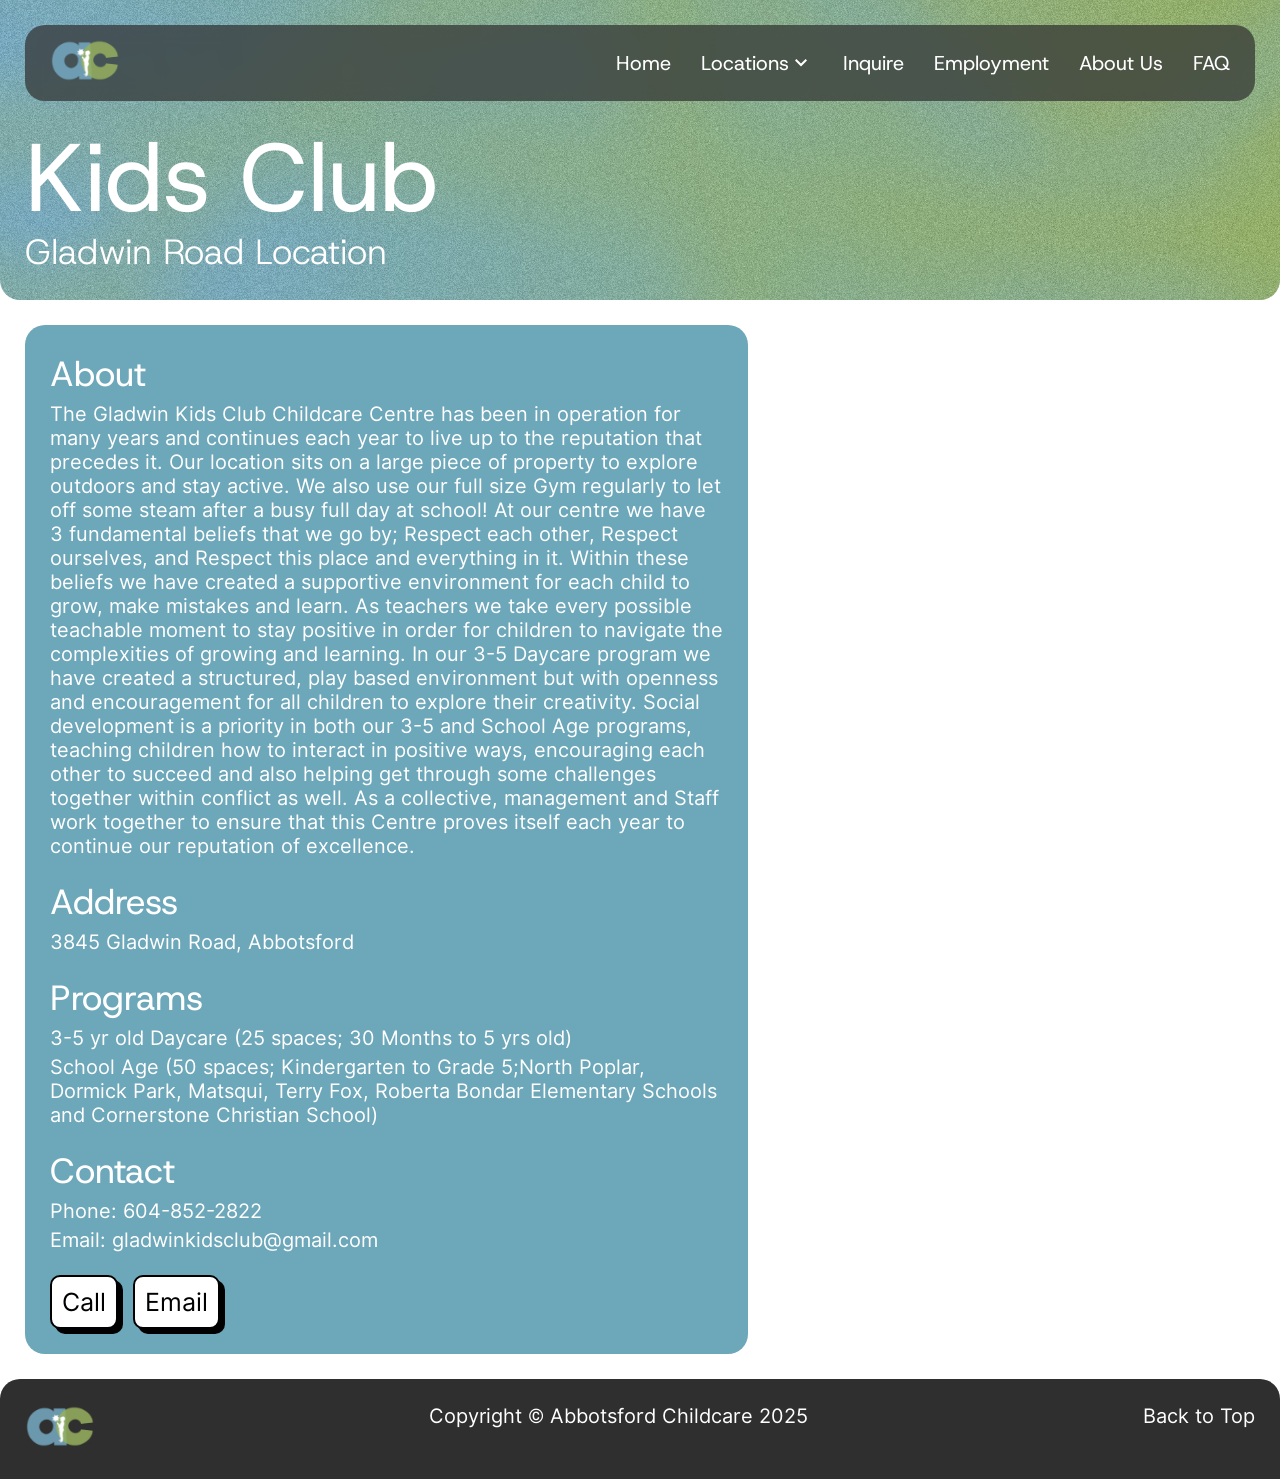
<file: pages/locations/gladwin.html>
<!DOCTYPE html>
<html lang="en">

<head>
    <meta charset="UTF-8">
    <meta name="viewport" content="width=device-width, initial-scale=1.0">
    <link rel="stylesheet" href="../../style.css">
    <title>Gladwin | Abbotsford Childcare</title>
    <link rel="icon" type="image/x-icon" href="../../images/favicon.ico">
</head>
<script src="../../script.js"></script>

<body>

    <div class="page-header">
        <nav>
            <a href="../../index.html"><img src="../../images/logo.png" class="logo"></a>
            <div class="links">
                <a href="../../index.html">Home</a>
                <a href="../locations.html" class="dropdown-heading">Locations<img src="../../images/dropdown.svg"></a>
                <div class="dropdown-links">
                    <a href="gladys.html" style="padding-top:0px">Gladys</a>
                    <a href="calvin.html">Calvin</a>
                    <a href="auguston.html">Auguston</a>
                    <a href="mcmillan.html">McMillan</a>
                    <a href="delair.html">Delair</a>
                    <a href="gladwin.html">Gladwin</a>
                    <a href="chilliwack.html">Chilliwack</a>
                </div>

                <a href="../inquire.html">Inquire</a>
                <a href="../employment.html">Employment</a>
                <a href="../about.html">About Us</a>
                <a style="padding-right:0px;" href="../faq.html">FAQ</a>

            </div>
            <div class="mobile-nav">
                <div class="x" onclick="xAnimation()">
                    <div class="bar" id="bar1">
                    </div>
                    <div class="bar" id="bar2">
                    </div>
                </div>
            </div>
        </nav>
        <div class="page-header-text">
            <h1>Kids Club</h1>
            <h2>Gladwin Road Location</h2>
        </div>
    </div>

    <main>
        <div id="mobile">
            <a href="../../index.html">
                <h1>Home</h1>
            </a>
            <div class="dropdown-heading-mobile" onclick="mobileDropdown();"><a>
                    <h1>Locations</h1>
                </a><img src="../../images/dropdown.svg"></div>
            <div class="dropdown-links-mobile">
                <a href="../locations.html" style="padding-top:0px">
                    <h2>All Locations</h2>
                </a>
                <hr>
                <a href="gladys.html" style="padding-top:0px">
                    <h2>Gladys</h2>
                </a>
                <a href="calvin.html">
                    <h2>Calvin</h2>
                </a>
                <a href="auguston.html">
                    <h2>Auguston</h2>
                </a>
                <a href="mcmillan.html">
                    <h2>McMillan</h2>
                </a>
                <a href="delair.html">
                    <h2>Delair</h2>
                </a>
                <a href="gladwin.html">
                    <h2>Gladwin</h2>
                </a>
                <a href="chilliwack.html">
                    <h2>Chilliwack</h2>
                </a>
            </div>

            <a href="../inquire.html">
                <h1>Inquire</h1>
            </a>
            <a href="../employment.html">
                <h1>Employment</h1>
            </a>
            <a href="../about.html">
                <h1>About Us</h1>
            </a>
            <a href="../faq.html" style="padding-right:0px;">
                <h1>FAQs</h1>
            </a>
        </div>
        
        <div class="location-wrapper">
            <div class="location-info">

                <h2>About</h2>
                <p>The Gladwin Kids Club Childcare Centre has been in operation for many years and continues each year
                    to live up to the reputation that precedes it. Our location sits on a large piece of property to
                    explore outdoors and stay active. We also use our full size Gym regularly to let off some steam
                    after a busy full day at school! At our centre we have 3 fundamental beliefs that we go by; Respect
                    each other, Respect ourselves, and Respect this place and everything in it. Within these beliefs we
                    have created a supportive environment for each child to grow, make mistakes and learn. As teachers
                    we take every possible teachable moment to stay positive in order for children to navigate the
                    complexities of growing and learning. In our 3-5 Daycare program we have created a structured, play
                    based environment but with openness and encouragement for all children to explore their creativity.
                    Social development is a priority in both our 3-5 and School Age programs, teaching children how to
                    interact in positive ways, encouraging each other to succeed and also helping get through some
                    challenges together within conflict as well. As a collective, management and Staff work together to
                    ensure that this Centre proves itself each year to continue our reputation of excellence.</p>

                <h2>Address</h2>
                <p>3845 Gladwin Road, Abbotsford</p>

                <div>
                    <h2>Programs</h2>
                    <p>3-5 yr old Daycare (25 spaces; 30 Months to 5 yrs old) </p>
                    <p>School Age (50 spaces; Kindergarten to Grade 5;North Poplar, Dormick Park, Matsqui, Terry Fox,
                        Roberta Bondar Elementary Schools and Cornerstone Christian School)</p>
                </div>

                <div class="location-contact">
                    <h2>Contact</h2>
                    <p>Phone:&nbsp;<a href="tel:6048522822">604-852-2822</a></p>
                    <p>Email:&nbsp;<a href="mailto:gladwinkidsclub@gmail.com">gladwinkidsclub@gmail.com</a></p>
                </div>

                <br>
                <div class="location-buttons">
                    <div class="location-buttons-group">
                        <a href="tel:6048522822"><button>Call</button></a>
                        <a href="mailto:gladwinkidsclub@gmail.com"><button>Email</button></a>
                    </div>

                </div>
            </div>
            <div class="location-images">
                <iframe
                    src="https://www.google.com/maps/embed?pb=!1m18!1m12!1m3!1d2613.792022309344!2d-122.31958952278968!3d49.071587871361686!2m3!1f0!2f0!3f0!3m2!1i1024!2i768!4f13.1!3m3!1m2!1s0x548435102c544497%3A0x8d6066662ef9eef7!2sKids%20Club%20Child%20Care%20Centre!5e0!3m2!1sen!2sca!4v1740782398788!5m2!1sen!2sca"
                    width="600" height="450" style="border:0;" allowfullscreen="" loading="lazy"
                    referrerpolicy="no-referrer-when-downgrade"></iframe>
            </div>
        </div>
    </main>
    <footer>
        <a href="../../index.html"><img src="../../images/logo.png" class="logo"></a>
        <p>Copyright &copy; Abbotsford Childcare 2025</p>
        <a href="#top">Back to Top</a>
    </footer>
</body>

</html>
</file>
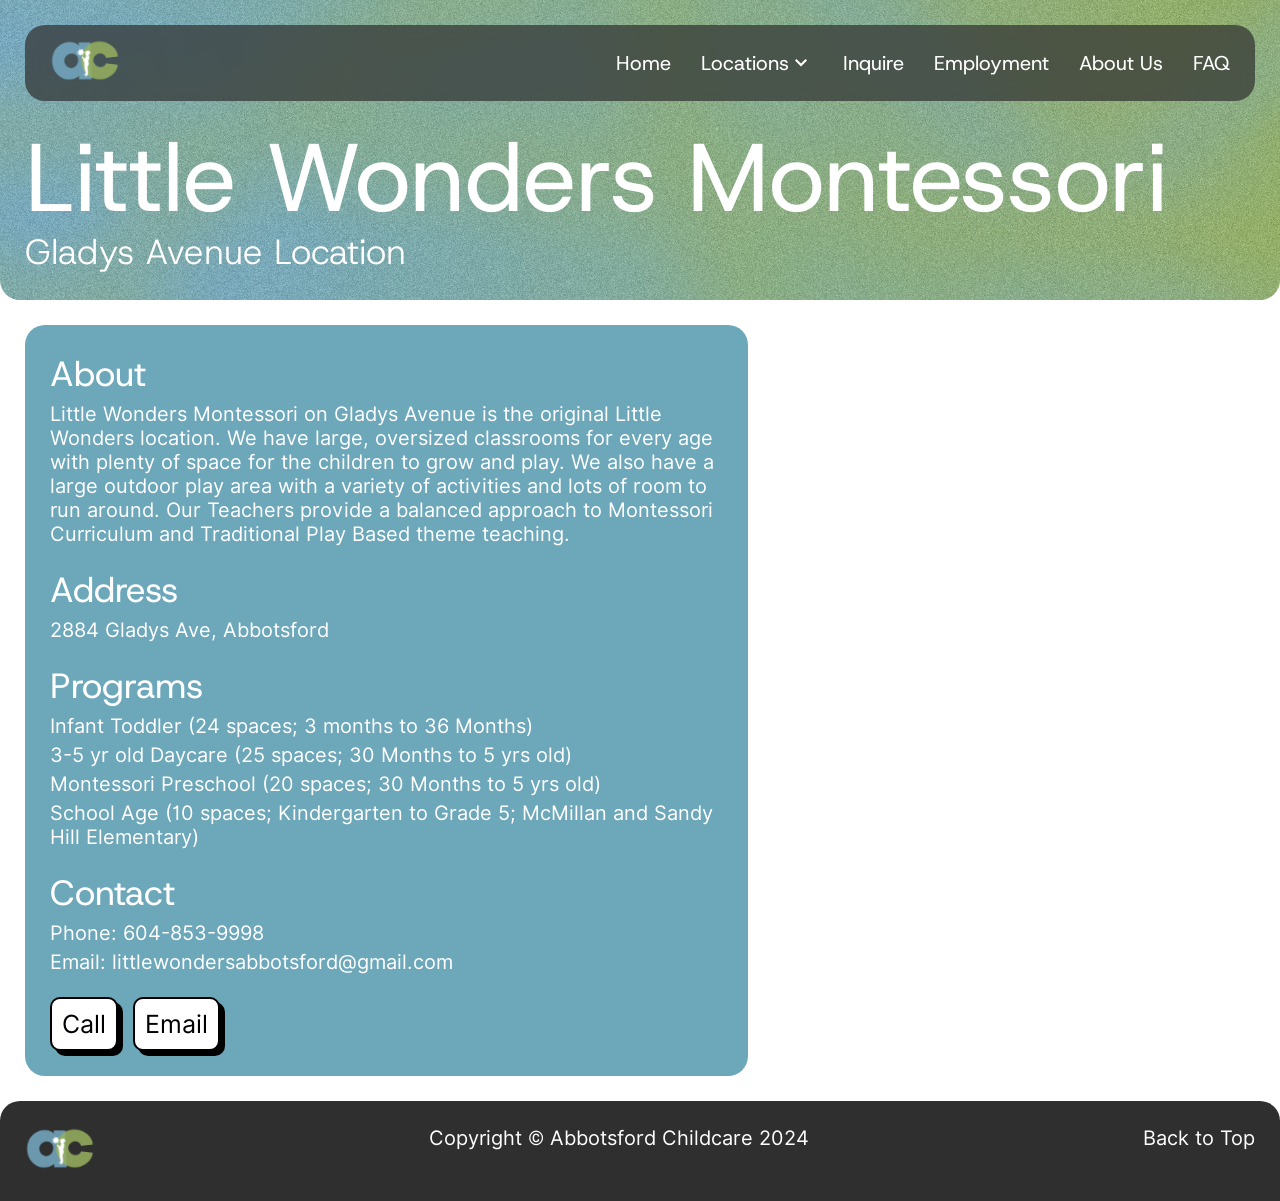
<file: pages/locations/gladys.html>
<!DOCTYPE html>
<html lang="en">

<head>
    <meta charset="UTF-8">
    <meta name="viewport" content="width=device-width, initial-scale=1.0">
    <link rel="stylesheet" href="../../style.css">
    <title>Gladys | Abbotsford Childcare</title>
    <link rel="icon" type="image/x-icon" href="../../images/favicon.ico">
</head>
<script src="../../script.js"></script>

<body>

    <div class="page-header">
        <nav>
            <a href="../../index.html"><img src="../../images/logo.png" class="logo"></a>
            <div class="links">
                <a href="../../index.html">Home</a>
                <a href="../locations.html" class="dropdown-heading">Locations<img src="../../images/dropdown.svg"></a>
                <div class="dropdown-links">
                    <a href="gladys.html" style="padding-top:0px">Gladys</a>
                    <a href="calvin.html">Calvin</a>
                    <a href="auguston.html">Auguston</a>
                    <a href="mcmillan.html">McMillan</a>
                    <a href="delair.html">Delair</a>
                    <a href="gladwin.html">Gladwin</a>
                    <a href="chilliwack.html">Chilliwack</a>
                </div>

                <a href="../inquire.html">Inquire</a>
                <a href="../employment.html">Employment</a>
                <a href="../about.html">About Us</a>
                <a style="padding-right:0px;" href="../faq.html">FAQ</a>

            </div>
            <div class="mobile-nav">
                <div class="x" onclick="xAnimation()">
                    <div class="bar" id="bar1">
                    </div>
                    <div class="bar" id="bar2">
                    </div>
                </div>
            </div>
        </nav>
        <div class="page-header-text">
            <h1 class="little">Little Wonders Montessori</h1>
            <h2>Gladys Avenue Location</h2>
        </div>
    </div>

    <main>
        <div id="mobile">
            <a href="../../index.html">
                <h1>Home</h1>
            </a>
            <div class="dropdown-heading-mobile" onclick="mobileDropdown();"><a>
                    <h1>Locations</h1>
                </a><img src="../../images/dropdown.svg"></div>
            <div class="dropdown-links-mobile">
                <a href="../locations.html" style="padding-top:0px">
                    <h2>All Locations</h2>
                </a>
                <hr>
                <a href="gladys.html" style="padding-top:0px">
                    <h2>Gladys</h2>
                </a>
                <a href="calvin.html">
                    <h2>Calvin</h2>
                </a>
                <a href="auguston.html">
                    <h2>Auguston</h2>
                </a>
                <a href="mcmillan.html">
                    <h2>McMillan</h2>
                </a>
                <a href="delair.html">
                    <h2>Delair</h2>
                </a>
                <a href="gladwin.html">
                    <h2>Gladwin</h2>
                </a>
                <a href="chilliwack.html">
                    <h2>Chilliwack</h2>
                </a>
            </div>

            <a href="../inquire.html">
                <h1>Inquire</h1>
            </a>
            <a href="../employment.html">
                <h1>Employment</h1>
            </a>
            <a href="../about.html">
                <h1>About Us</h1>
            </a>
            <a href="../faq.html" style="padding-right:0px;">
                <h1>FAQs</h1>
            </a>
        </div>

        <div class="location-wrapper">
            <div class="location-info">

                <h2>About</h2>
                <p>Little Wonders Montessori on Gladys Avenue is the original Little Wonders location. We have large,
                    oversized classrooms for every age with plenty of space for the children to grow and play. We also
                    have a large outdoor play area with a variety of activities and lots of room to run around. Our
                    Teachers provide a balanced approach to Montessori Curriculum and Traditional Play Based theme
                    teaching.</p>

                <h2>Address</h2>
                <p>2884 Gladys Ave, Abbotsford</p>

                <div>
                    <h2>Programs</h2>
                    <p>Infant Toddler (24 spaces; 3 months to 36 Months)</p>
                    <p>3-5 yr old Daycare (25 spaces; 30 Months to 5 yrs old)</p>
                    <p>Montessori Preschool (20 spaces; 30 Months to 5 yrs old)</p>
                    <p>School Age (10 spaces; Kindergarten to Grade 5; McMillan and Sandy Hill Elementary)</p>
                </div>

                <div class="location-contact">
                    <h2>Contact</h2>
                    <p>Phone:&nbsp;<a href="tel:6048539998">604-853-9998</a></p>
                    <p>Email:&nbsp;<a
                            href="mailto:littlewondersabbotsford@gmail.com">littlewondersabbotsford@gmail.com</a></p>
                </div>

                <br>
                <div class="location-buttons">
                    <div class="location-buttons-group">
                        <a href="tel:6048539998"><button>Call</button></a>
                        <a href="mailto:littlewondersabbotsford@gmail.com"><button>Email</button></a>
                    </div>
                </div>
            </div>
            <div class="location-images">
                <iframe
                    src="https://www.google.com/maps/embed?pb=!1m18!1m12!1m3!1d5229.43029796837!2d-122.28802072279034!3d49.05403947135939!2m3!1f0!2f0!3f0!3m2!1i1024!2i768!4f13.1!3m3!1m2!1s0x548435b6b1e0c55d%3A0xf5d64354541da623!2sLittle%20Wonders%20Montessori%20Childcare%20%26%20Preschool%20Ltd.!5e0!3m2!1sen!2sca!4v1740782036062!5m2!1sen!2sca"
                    width="600" height="450" style="border:0;" allowfullscreen="" loading="lazy"
                    referrerpolicy="no-referrer-when-downgrade"></iframe>
            </div>
        </div>
    </main>
    <footer>
        <a href="../../index.html"><img src="../../images/logo.png" class="logo"></a>
        <p>Copyright &copy; Abbotsford Childcare 2024</p>
        <a href="#top">Back to Top</a>
    </footer>
</body>

</html>
</file>
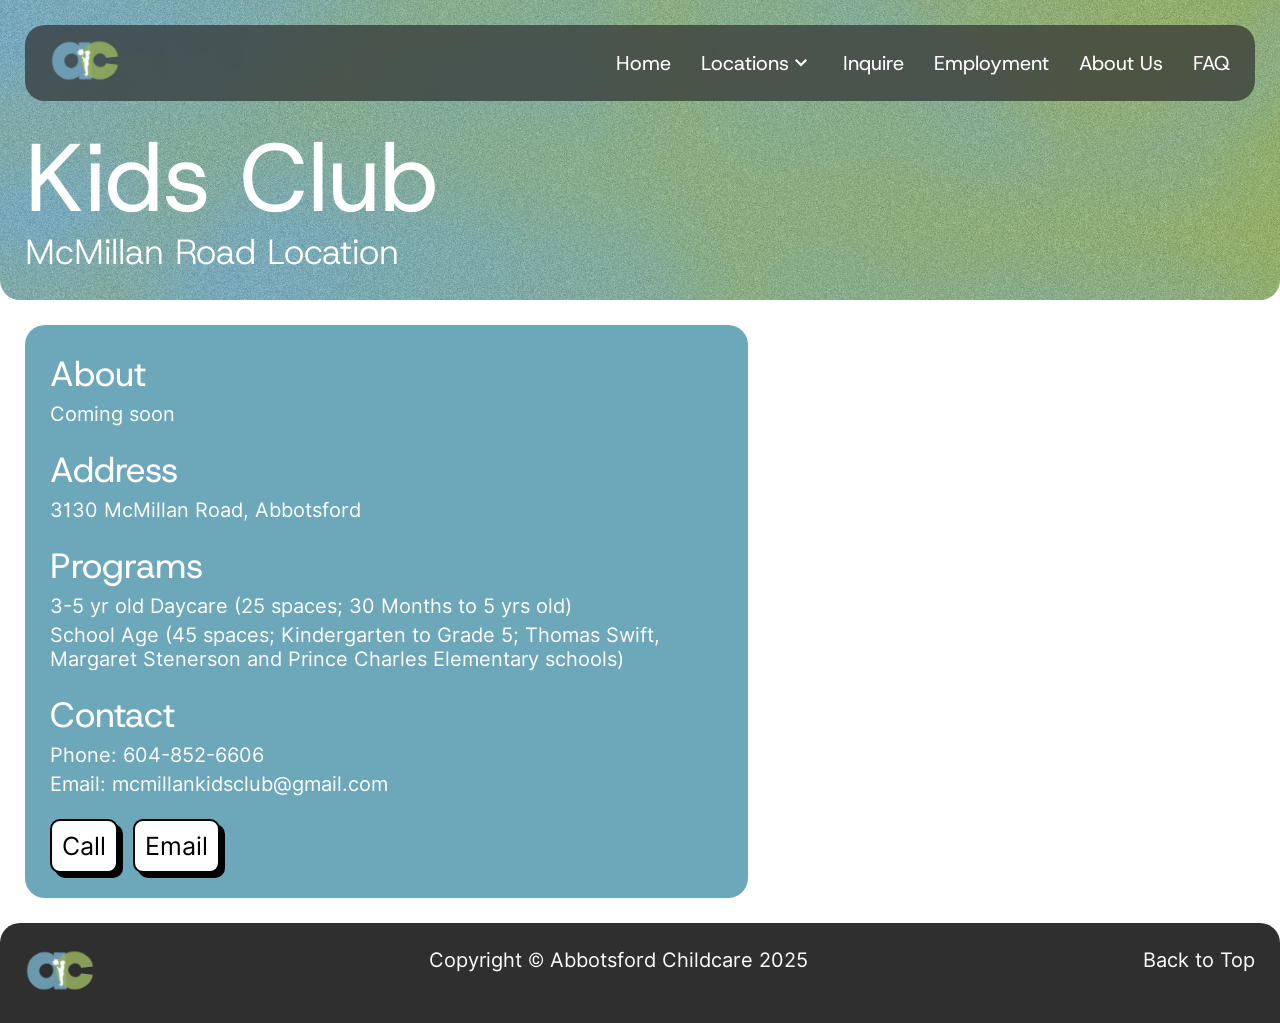
<file: pages/locations/mcmillan.html>
<!DOCTYPE html>
<html lang="en">

<head>
    <meta charset="UTF-8">
    <meta name="viewport" content="width=device-width, initial-scale=1.0">
    <link rel="stylesheet" href="../../style.css">
    <title>McMillan | Abbotsford Childcare</title>
    <link rel="icon" type="image/x-icon" href="../../images/favicon.ico">
</head>
<script src="../../script.js"></script>

<body>

    <div class="page-header">
        <nav>
            <a href="../../index.html"><img src="../../images/logo.png" class="logo"></a>
            <div class="links">
                <a href="../../index.html">Home</a>
                <a href="../locations.html" class="dropdown-heading">Locations<img src="../../images/dropdown.svg"></a>
                <div class="dropdown-links">
                    <a href="gladys.html" style="padding-top:0px">Gladys</a>
                    <a href="calvin.html">Calvin</a>
                    <a href="auguston.html">Auguston</a>
                    <a href="mcmillan.html">McMillan</a>
                    <a href="delair.html">Delair</a>
                    <a href="gladwin.html">Gladwin</a>
                    <a href="chilliwack.html">Chilliwack</a>
                </div>

                <a href="../inquire.html">Inquire</a>
                <a href="../employment.html">Employment</a>
                <a href="../about.html">About Us</a>
                <a style="padding-right:0px;" href="../faq.html">FAQ</a>

            </div>
            <div class="mobile-nav">
                <div class="x" onclick="xAnimation()">
                    <div class="bar" id="bar1">
                    </div>
                    <div class="bar" id="bar2">
                    </div>
                </div>
            </div>
        </nav>
        <div class="page-header-text">
            <h1>Kids Club</h1>
            <h2>McMillan Road Location</h2>
        </div>
    </div>

    <main>
        <div id="mobile">
            <a href="../../index.html">
                <h1>Home</h1>
            </a>
            <div class="dropdown-heading-mobile" onclick="mobileDropdown();"><a>
                    <h1>Locations</h1>
                </a><img src="../../images/dropdown.svg"></div>
            <div class="dropdown-links-mobile">
                <a href="../locations.html" style="padding-top:0px">
                    <h2>All Locations</h2>
                </a>
                <hr>
                <a href="gladys.html" style="padding-top:0px">
                    <h2>Gladys</h2>
                </a>
                <a href="calvin.html">
                    <h2>Calvin</h2>
                </a>
                <a href="auguston.html">
                    <h2>Auguston</h2>
                </a>
                <a href="mcmillan.html">
                    <h2>McMillan</h2>
                </a>
                <a href="delair.html">
                    <h2>Delair</h2>
                </a>
                <a href="gladwin.html">
                    <h2>Gladwin</h2>
                </a>
                <a href="chilliwack.html">
                    <h2>Chilliwack</h2>
                </a>
            </div>

            <a href="../inquire.html">
                <h1>Inquire</h1>
            </a>
            <a href="../employment.html">
                <h1>Employment</h1>
            </a>
            <a href="../about.html">
                <h1>About Us</h1>
            </a>
            <a href="../faq.html" style="padding-right:0px;">
                <h1>FAQs</h1>
            </a>
        </div>
        <div class="location-wrapper">
            <div class="location-info">

                <h2>About</h2>
                <p>Coming soon</p>

                <h2>Address</h2>
                <p>3130 McMillan Road, Abbotsford</p>

                <div>
                    <h2>Programs</h2>
                    <p>3-5 yr old Daycare (25 spaces; 30 Months to 5 yrs old)</p>
                    <p>School Age (45 spaces; Kindergarten to Grade 5; Thomas Swift, Margaret Stenerson and Prince
                        Charles Elementary schools)</p>
                </div>

                <div class="location-contact">
                    <h2>Contact</h2>
                    <p>Phone:&nbsp;<a href="tel:6048526606">604-852-6606</a></p>
                    <p>Email:&nbsp;<a href="mailto:mcmillankidsclub@gmail.com">mcmillankidsclub@gmail.com</a></p>
                </div>

                <br>
                <div class="location-buttons">
                    <div class="location-buttons-group">
                        <a href="tel:6048526606"><button>Call</button></a>
                        <a href="mailto:mcmillankidsclub@gmail.com"><button>Email</button></a>
                    </div>
                </div>
            </div>
            <div class="location-images">
                <iframe
                    src="https://www.google.com/maps/embed?pb=!1m18!1m12!1m3!1d2614.486578512271!2d-122.26290772279039!3d49.058384971360006!2m3!1f0!2f0!3f0!3m2!1i1024!2i768!4f13.1!3m3!1m2!1s0x54843587f5ba96d9%3A0xc73c2147517647bc!2sKids%20Club%20Child%20Care%20Centre!5e0!3m2!1sen!2sca!4v1740782294999!5m2!1sen!2sca"
                    width="600" height="450" style="border:0;" allowfullscreen="" loading="lazy"
                    referrerpolicy="no-referrer-when-downgrade"></iframe>
            </div>
        </div>
    </main>
    <footer>
        <a href="../../index.html"><img src="../../images/logo.png" class="logo"></a>
        <p>Copyright &copy; Abbotsford Childcare 2025</p>
        <a href="#top">Back to Top</a>
    </footer>
</body>

</html>
</file>
<file: style.css>
@import url('https://fonts.googleapis.com/css2?family=Host+Grotesk:ital,wght@0,300..800;1,300..800&display=swap');

* {
    box-sizing: border-box;
}

:root {
    transition: all 0.2s;
}

body {
    margin: 0px;
    overflow-x: hidden;

}

@font-face {
    font-family: Oswald;
    src: url(fonts/Oswald-Light.ttf);
}

@font-face {
    font-family: OpenSans;
    src: url(fonts/OpenSans-Regular.ttf);
}

@font-face {
    font-family: Inter;
    src: url(fonts/Inter-Regular.otf);
}

@font-face {
    font-family: Inter-Bold;
    src: url(fonts/Inter-Medium.otf);
}

@font-face {
    font-family: Josefin;
    src: url(fonts/JosefinSans-Light.ttf);
}


.host-grotesk {
    font-family: "Host Grotesk", sans-serif;
    font-optical-sizing: auto;
    font-style: normal;
}


summary {
    font-family: "Host Grotesk", sans-serif;
    list-style-type: none;
    display: flex;
    align-items: center;
    width: auto;
    justify-content: space-between;
    line-height: 1.1em;
    font-size:30px;
    margin-bottom: 0px;
    font-weight: 400;
    border:2px black dotted;
    padding: 10px;
    border-radius: 20px;
}

summary:hover {
    cursor: pointer;
}

details {
    background-color: white;
    color: black;
    font-size:1em;
}

details[open] >summary {
    border-bottom-left-radius: 0px;
    border-bottom-right-radius: 0px;
}

details>summary>span {
    transition: transform 0.2s;
}

details[open]>summary>span {
    transform: rotate(270deg);
    font-size: 35px;
}

details:not([open])>summary>span {
    transform: rotate(180deg);
    font-size: 35px;

}

details > p {
    padding:10px;
    border:2px black dotted;
    margin-top:0px;
    border-bottom-left-radius: 10px;
    border-bottom-right-radius: 10px;
    border-top:none;
}

footer hr {
    width: 100%;
    border: none;
    border-top: solid 3px rgba(255, 255, 255, 0.1);
    border-radius: 3px;
    margin: 15px;
}

hr {
    width: 100%;
    margin: 0px;
}

h1 {
    font-family: "Host Grotesk", sans-serif;
    font-size: 55px;
    margin-top: 0px;
    margin-bottom: 15px;
    font-weight: 400;
}

h2 {
    margin-top: 15px;
    font-weight: 300;
}

h2,
label {
    font-family: "Host Grotesk", sans-serif;
    font-size: 35px;
    margin-bottom: 0px;
    font-weight: 400;
}

form {
    display: flex;
    flex-direction: column;
}

input,
textarea,
select {
    border: solid 2px black;
    padding: 15px;
    border-radius: 15px;
    font-size: 20px;
    font-family: Inter;
}

textarea {
    resize: none;
}

h3 {
    font-family: "Host Grotesk", sans-serif;
    font-size: 25px;
    margin-top: 15px;
    margin-bottom: 0px;
}

p,
ul {
    font-family: Inter;
    font-size: 20px;
    margin-top: 5px;
    margin-bottom: 5px;
    display: flex;
}

ul {
    flex-direction: column;
}

a {
    font-family: Inter;
    font-size: 20px;
    transition: all 0.2s;
    text-decoration: none;
    color: #007bff;
}

div.location-contact>p>a:hover {
    text-decoration: underline;
}

button {
    font-family: Inter;
    font-size: 1.25em;
    color: white;
    padding: 10px;
    border: none;
    border-radius: 10px;
    transition: all 0.2s;
}

button:hover {
    cursor: pointer;
}

nav {
    display: flex;
    flex-direction: row;
    justify-content: space-between;
    background-color: rgba(47, 47, 47, 0.7);
    backdrop-filter: blur(8px);
    border-radius: 20px;
    align-items: center;
    padding: 5px;
    padding-left: 25px;
    padding-right: 25px;
    width: 100%;
    z-index: 5;
    position: relative;
}

nav+a {
    height: 70px;
}

div.mobile-nav {
    display: none;
    width: 30px;
    height: 30px;
    flex-direction: column;
    justify-content: center;
    align-items: center;
}

img.logo {
    height: 45px;

}

div.links {
    display: flex;
    flex-direction: row;

}

div.links>a {
    padding: 20px;
    padding-right: 15px;
    padding-left: 15px;
    color: white;
    font-family: "Host Grotesk", sans-serif;
}

div.links>a:hover {
    text-decoration: underline;
    cursor: pointer;
}

main {
    padding: 25px;
}

div.locations-container {
    display: flex;
    flex-direction: row;
    flex-wrap: wrap;
    justify-content: space-between;
    gap: 25px;
}

div.locations-container a:hover {
    text-decoration: none;
}

div.location {
    background-color: #6da7ba;
    border-radius: 20px;
    display: flex;
    flex-direction: row;
    height: 350px;
    width: 800px;
    max-width: 800px;
}

div.location-content {
    color: white;
    padding: 15px;
    display: flex;
    flex-direction: column;
    align-items: flex-start;
    justify-content: center;
    gap: 10px;
}

.location-content h2 {
    font-size: 2.5em;
    margin-top: 0px;
}

div.location-contact>p {
    flex-wrap: wrap;

}

div.location-content h3 {
    text-decoration: none;
    margin-top: 0px;
}

.location-image {
    width: 350px;
    object-fit: cover;
    border-top-left-radius: 20px;
    border-bottom-left-radius: 20px;
    height: 100%;
    display: flex;
    flex-direction: row;
    justify-content: flex-start;
    align-items: flex-end;
}

img.location-company {
    position: relative;
    width: 140px;
    background-color: white;
    padding: 5px;
    border-radius: 10px;
    position: absolute;
    margin: 10px;
}

div.location-info {
    display: flex;
    flex-direction: column;
    width: 60%;
    margin-right: 25px;
    background-color: #6da7ba;
    padding: 25px;
    border-radius: 20px;
    height: max-content;
    color: white;
}

.location-info a {
    color: white;
}

div.location-info>h2:first-child {
    margin-top: 0px;
}

div.location-buttons-group {
    display: flex;
    flex-direction: row;
    gap: 15px;
}

div.location-buttons {
    display: flex;
    flex-direction: row;
    gap: 25px;
}

button,
input[type="submit"] {
    background-color: white;
    border: solid 2px black;
    color: black;
    box-shadow: 5px 5px 0px black;

}

button:hover,
button:focus,
input[type="submit"]:hover {
    box-shadow: 10px 10px 0px black;
    transform: scale(1.025);
}

input[type="submit"] {
    width: fit-content;
    transition: all 0.2s;
}


div.location-images {
    width: 40%;
    display: flex;
    flex-direction: column;
    gap: 25px;
}

div.location-images>img,
iframe {
    width: 100%;
    border-radius: 20px;
}



div.location-wrapper {
    display: flex;
    flex-direction: row;
    width: 100%;
}

div.slide-image {
    width: inherit;
    height: inherit;
    box-sizing: border-box;
    display: flex;
    align-items: flex-end;
    border-radius: 20px;
    margin-left: 0px;
}

div.slide-image>h2 {
    bottom: 0px;
    height: auto;
    padding: 10px;
    width: 100%;
    background-color: rgba(47, 47, 47, 0.7);
    backdrop-filter: blur(3px);
    color: white;
    box-sizing: border-box;
    border-radius: 20px;
}

div.slide {
    width: calc(50vw - 33px);
    height: calc(100% - 45px);
    display: flex;
    flex-direction: column;
    position: relative;
    transition: margin-left 0.2s;
    margin-right: 25px;
}

div.slider {
    transition: all 0.2s;
    display: flex;
    flex-direction: row;
    width: 50%;
    height: 100%;
    z-index: 1;

}

div.slider-dots {
    width: auto;
    display: flex;
    flex-direction: row;
    gap: 5px;
}

div.slider-dots span.active {
    background-color: rgba(47, 47, 47, 1);
    width: 40px;
}

div.slider-dots span {
    transition: all 0.2s;
    width: 15px;
    height: 15px;
    border-radius: 15px;
    background-color: rgba(47, 47, 47, 0.7);
}

div.slider-wrapper {
    width: 50%;
    height: inherit;
    z-index: 1;
    display: flex;
    align-items: flex-end;
}

.slider-pos {
    position: absolute;
}

div.slider-buttons {
    gap: 25px;
    width: calc(50% - 30px);
    display: flex;
    flex-direction: row;
    align-items: flex-start;
    justify-content: center;
    z-index: 2;
    position: absolute;
}

div.slider-buttons>button {
    display: flex;
    flex-direction: column;
    justify-content: center;
    align-items: center;
    padding: 25px;
    border-radius: 80px;
    height: 80px;
    width: 80px;
}

div.slide>h2 {
    margin-top: 5px;
}


div.page-header {
    display: flex;
    flex-direction: column;
    justify-content: space-between;
    height: 100%;
    min-height: 300px;
    background-image: url("images/greenblue.jpg");
    background-size: 100%;
    background-position: 10% 15%;
    border-bottom-left-radius: 20px;
    border-bottom-right-radius: 20px;
    padding: 25px;
}

div.page-header-text {
    display: flex;
    flex-direction: column;
    justify-content: center;
    width: 100%;
    height: calc(100% - 66px);
}

div.page-header-text>h1 {
    font-size: 6em;
    margin-bottom: 0px;
    font-weight: 400;
    line-height: 80px;
}

div.page-header-text>h2 {
    margin-top: 10px;
    color: white;
    font-weight: 300;
}

div.page-header-text>h1,
div.page-header-text>p {
    color: white;
    display: flex;
}

div.header-logos {
    display: flex;
    flex-direction: row;
    align-items: center;
    gap:10px;
}

div.header-logos > img{
 max-width:300px;
 background-color: white;
 padding:10px;
 border-radius: 10px;
}

@keyframes slideMove {
    from {
        margin-left: 0px
    }

    to {
        margin-left: -520px
    }
}

.slideAnimation {
    animation-name: slideMove;
    animation-duration: 0.5s;
    transition: all 0.5s;
}

div.companies {
    display: flex;
    flex-direction: row;
    align-items: center;
    justify-content: space-between;
    padding: 50px;
    width: 100%;
    box-sizing: border-box;
}

div.companies>div.info {
    width: 500px;

}

div.companies>div.info-pics {
    display: flex;
    flex-direction: row;
    gap: 75px;
}

div.companies>div.info-pics>img {
    width: 350px;
}

div.services {
    background-color: #2F2F2F;
    color: white;
    margin-bottom: 0px;
    padding: 50px;
}

div.stupid-header-wrapper {

    height: inherit;
    width: auto;
    border-radius: 20px;
}

div.main-header {
    height: 800px;
    width: 100%;
    background-color: #6da7ba;
    background-size: 100%;
    display: flex;
    flex-direction: column;
    color: white;
    border-bottom-left-radius: 20px;
    border-bottom-right-radius: 20px;
    padding: 25px;
}

div.header-text {
    display: flex;
    flex-direction: column;
    justify-content: center;
    align-items: center;
    height: 100%;
    gap: 20px;
    padding: 20px;
    margin-top: -76px;
    z-index: 1;
    position: relative;
}

div.main-header>div>div>h1 {
    font-size: 7em;
    margin-bottom: 0px;
    line-height: 110px;
    font-family: "Host Grotesk", sans-serif;
    color: white;
    font-weight: 400;
    text-align: center;
}

div.main-header>div>div>p {
    font-size: 1.5em;
    color: white;
    text-align: center;
    margin: 0px;
}

div.main-header>div>h2 {
    font-size: 3em;

    margin-top: 0px;
}

div.text-image {
    display: flex;
    flex-direction: row;
    align-items: flex-start;
    justify-content: center;
    flex-wrap: wrap;
    width: 100%;
    height: 500px;
}

div.text-info {
    display: flex;
    flex-direction: column;
    align-items: center;
    align-self: center;
    justify-content: center;
    padding: 50px;
    padding-top: 25px;
    width: 50%;
    height: inherit;
    box-sizing: border-box;
    min-width: 350px;
}

div.text-image>img {
    width: 50%;
    height: inherit;
    object-fit: cover;
    min-width: 350px;
    border-radius: 20px;

    height: calc(100% - 50px);
}

div.left {
    flex-direction: row-reverse;
}

a.dropdown-heading {
    display: flex;
    flex-direction: row;
    align-content: center;
}

div.dropdown-links:hover,
a.dropdown-heading:hover+div.dropdown-links {
    display: flex;
    visibility: visible;
    opacity: 1;
}

div.dropdown-links {
    transition: all 0.2s;
    opacity: 0;
    visibility: hidden;
    margin-top: 71px;
    display: flex;
    flex-direction: column;
    padding: 20px;
    padding-top: 0px;
    position: absolute;
    font-size: 16px;
    margin-left: 81px;
    background-color: rgba(47, 47, 47, 0.7);
    backdrop-filter: blur(8px);
    border-bottom-right-radius: 10px;
    border-bottom-left-radius: 10px;
}

div.dropdown-links-mobile {
    display: flex;
    flex-direction: column;
    visibility: hidden;
    margin-top: -314px;
    transition: all 0.2s;
    opacity: 0;
}

div.dropdown-heading-mobile>a>h1 {
    color: white;
    margin: 0px;
    transition: all 0.2s;
    font-weight: 400;
    font-size: 2em;
    margin-top: -10px;
}

div.dropdown-heading-mobile {
    display: flex;
    flex-direction: row;
    align-items: center;
}


div.dropdown-links-mobile>a>h2 {
    font-weight: 400;
    margin: 0px;
    margin-left: -15px;
    transition: all 0.2s;
    color: white;
    font-size: 1.5em;
}

div.dropdown-links>a {
    color: white;
    padding-top: 10px;
    font-family: "Host Grotesk", sans-serif;

}

div.dropdown-links>a:hover {
    text-decoration: underline;
    cursor: pointer;
}

.blue {
    color: #6da7ba;
}

.green {
    color: #789b3f;
}

div.question {
    display: flex;
    flex-direction: row;
    align-items: center;
    justify-content: space-between;
    border: solid 2px #6da7ba;
    width: 700px;
    padding: 10px;
    border-radius: 6px;
}

div.question:hover {
    cursor: pointer;
}

div.question>h2 {
    margin: 0px;
}

div.question>span {
    display: flex;
    align-items: center;
    justify-content: center;
    font-size: 45px;
    height: 20px;
    width: 20px;
}

div.answer {
    display: none;
}

footer {
    background-color: #2F2F2F;
    display: flex;
    flex-direction: row;
    justify-content: space-between;
    width: calc(100% - 0px);
    padding: 25px;
    color: white;
    border-top-right-radius: 20px;
    border-top-left-radius: 20px;
}

footer h1 {
    margin: 0px;
    font-weight: 400;
}

footer a,
footer p {
    color: white;
    margin: 0px;
    text-align: center;
}

div.footer-content {
    display: flex;
    flex-direction: row;
    justify-content: space-between;
    align-items: flex-start;
    gap: 50px;
    width: 100%;
    height: 100%;
}

div.footer-section-wrapper {
    display: flex;
    flex-direction: row;
    gap: 25px;
    align-items: flex-end;
}

div.footer-section-wrapper-row {
    display: flex;
    flex-direction: row;
    justify-content: space-between;
    gap: 50px;
}

div.footer-section>p,
div.footer-section>h2 {
    margin: 0px;
}

div.footer-section {
    display: flex;
    flex-direction: column;
    gap: 5px;
}

div.footer-section div>a>img {
    height: 40px;
}

footer img.logo {
    height: 45px;
}

footer h2 {
    line-height: 1.1em;
}

.vl {
    max-height: 270px;
    height: 100vh;
    border-right: solid 3px rgba(255, 255, 255, 0.1);
    border-radius: 3px;
    width: 3px;
    margin-left: -26px;
    margin-right: -26px;
}

.faq-wrapper {
    width: 100%;
    display: flex;
    flex-direction: row;
    gap: 25px;
}

.faq-column {
    display: flex;
    flex-direction: column;
    width: 50%;
    gap: 25px;
}

.bar {
    height: 2px;
    width: 25px;
    background-color: white;
    transition: all 0.2s;
    border-radius: 3px;
}

#bar1 {
    margin-bottom: 9px;

}

div.x {
    height: auto;
    width: 25px;
    display: flex;
    flex-direction: column;
    justify-content: space-between;
    z-index: 5;

    position: absolute;
}

#mobile {
    opacity: 0;
    visibility: hidden;
    position: absolute;
    top: 0px;
    left: 0px;
    padding: 15px;
    margin: 0px;
    height: 100vh;
    width: 100vw;
    display: flex;
    flex-direction: column;
    align-items: flex-start;
    justify-content: center;
    backdrop-filter: blur(8px);
    background-color: rgba(47, 47, 47, 0.7);
    transition: all 0.2s;
    z-index: 4;
    padding-top: 90px;
}

#mobile>a>h1 {
    color: white;
    font-size: 2em;
    margin: 0px;
    background: transparent;
    margin-left: -10px;
    transition: all 0.2s;
    font-weight: 400;
    margin-top: -10px;
}

div.about-us-wrapper {
    display: flex;
    flex-direction: column;
    gap: 25px;
    color: white;
}

.about-us-section {
    display: flex;
    flex-direction: row;
    gap: 25px;
}

div.about-us-section-text>h1 {
    margin: 0px;
}

div.about-us-section>img {
    width: 40%;
    border-radius: 20px;
    object-fit: cover;
}

div.about-us-section-text {
    display: flex;
    flex-direction: column;
    width: 60%;
    padding: 25px;
    background-color: #6da7ba;
    border-radius: 20px;
}

form.inquire-form {
    background-color: #6da7ba;
    padding: 25px;
    border-radius: 25px;
    max-width: 800px;
    width: 100%;
    display: flex;
    flex-direction: column;
    gap: 10px;
    color: white;
}

form.inquire-form>div {
    display: flex;
    flex-direction: column;
}

div.employment-wrapper {
    display: flex;
    flex-direction: row;
    gap: 25px
}

div.employment-content {
    background-color: #6da7ba;
    padding: 25px;
    border-radius: 20px;
    color: white;
    display: flex;
    flex-direction: column;
    gap: 10px;
    width: 53%;
}

div.employment-content h1 {
    font-weight: 400;
    margin-bottom: 0px;
    line-height: 1em;
}

.employment-image {
    border-radius: 25px;
    object-fit: cover;
    width: 45%;

}


.background--custom {
    background:
  radial-gradient(ellipse at 0%, #789B3F, transparent),
  radial-gradient(ellipse at 100%, #6DA7BA, transparent);
    background-size: 300% 300%;
    animation: gradient 6s alternate infinite;
    position: absolute;
    top: 0;
    left: 0;
    height: inherit;
    width: 100%;
    border-bottom-right-radius: 20px;
    border-bottom-left-radius: 20px;
}

@keyframes gradient {
    0% {
        background-position: 0%;
    }

    100% {
        background-position: 100%;
    }
}

@media only screen and (max-width: 1210px) {
    div.page-header-text>h1.little {
        font-size: 5em;
    }

    div.employment-wrapper {
        flex-direction: column;
    }

    div.employment-content,
    .employment-image {
        width: 100%;
    }
}

@media only screen and (max-width: 1020px) {
    div.page-header-text>h1.little {
        font-size: 4em;
    }

    div.location-wrapper {
        flex-wrap: wrap;
        gap: 25px;
    }

    div.location-info {
        width: 100%;
        margin: 0px;
    }
}

@media only screen and (max-width: 1000px) {
    div.links {
        display: none;
    }

    div.about-us-section-wrapper {
        gap: 15px;
    }

    .about-us-section {
        flex-wrap: wrap;
        gap: 15px;
    }

    div.about-us-section-text {
        width: 100%;
    }

    div.about-us-section>img {
        width: 100%;
    }

}


@media only screen and (max-width: 750px) {
    main {
        padding: 15px;

    }

    div.header-logos > img {
        max-width:150px;
    }

    h1 {
        line-height: 50px;
        font-weight: 400;
    }

    div.slider-buttons>button {
        height: 60px;
        width: 60px;
    }

    div.slider-buttons {
        justify-content: space-evenly;
        gap: 0px;
        width: calc(100% - 31px);
    }

    div.page-header,
    div.main-header {
        padding: 15px;
        border-radius: 0px;
        border-bottom-right-radius: 15px;
        border-bottom-left-radius: 15px;
    }


    div.main-header>div>div>h1 {
        font-size: 4em;
        line-height: 60px;
    }

    h1 {
        font-size: 3em;
    }

    div.page-header-text>h1 {
        font-size: 4em;
        line-height: 60px;
    }

    div.header-text {
        margin-top: -30px;
    }

    summary {
        font-size: 2em;
    }

    details {
        border-radius: 15px;
    }

    div.text-image>img {
        margin: 0px;
        border-radius: 15px;
    }

    div.text-info,
    div.text-image>img {
        width: 100%;
        height: auto;
    }

    div.text-info {
        padding: 20px;
        align-items: flex-start;
        min-height: 256px;
    }

    div.text-image {
        height: auto;
    }

    div.slider-wrapper {
        width: 100%;
        height: 300px;
    }

    div.slider {

        width: 100%;
    }

    div.slide {
        height: calc(100% - 65px);
        width: calc(100vw - 30px);
    }

    div.slide-image {
        height: 300px;
    }

    div.slider-pos {
        position: relative;
    }

    .faq-wrapper {
        flex-direction: column;
        gap: 15px;
    }

    details {
        width: 100%;
    }

    div.mobile-nav {
        display: flex;
    }

    nav {
        padding: 5px;
        padding-right: 10px;
        padding-left: 10px;
        position: relative;
    }

    div.location {
        flex-direction: column;
        height: max-content;
        border-radius: 15px;
        width: 100%;
    }

    .location-image {
        width: 100%;
        border-radius: 0px;
        border-top-left-radius: 15px;
        border-top-right-radius: 15px;
    }

    div.location-wrapper {
        gap: 15px;
    }

    div.location-images {
        width: 100%;

    }

    div.location-images>img {
        width: 100%;
        min-width: 100%;
    }

    div.location-info {
        padding: 15px;
    }

    div.location-buttons {
        flex-wrap: wrap;
        gap: 15px;
    }

    div.location-buttons>div>a>button {
        font-size: 1em;
    }

    div.locations-container {
        gap: 15px;
    }

    div.faq-column {
        width: 100%;
        gap: 15px;
    }

    footer {
        padding: 15px;
    }

    div.employ>h1 {
        font-size: 3.5em;
    }
}

@media only screen and (max-width: 750px) {
    div.page-header-text>h1.little {
        font-size: 3em;
        line-height: 1em;
    }

    div.page-header-text>h2 {
        line-height: 1em;
    }
}
</file>
